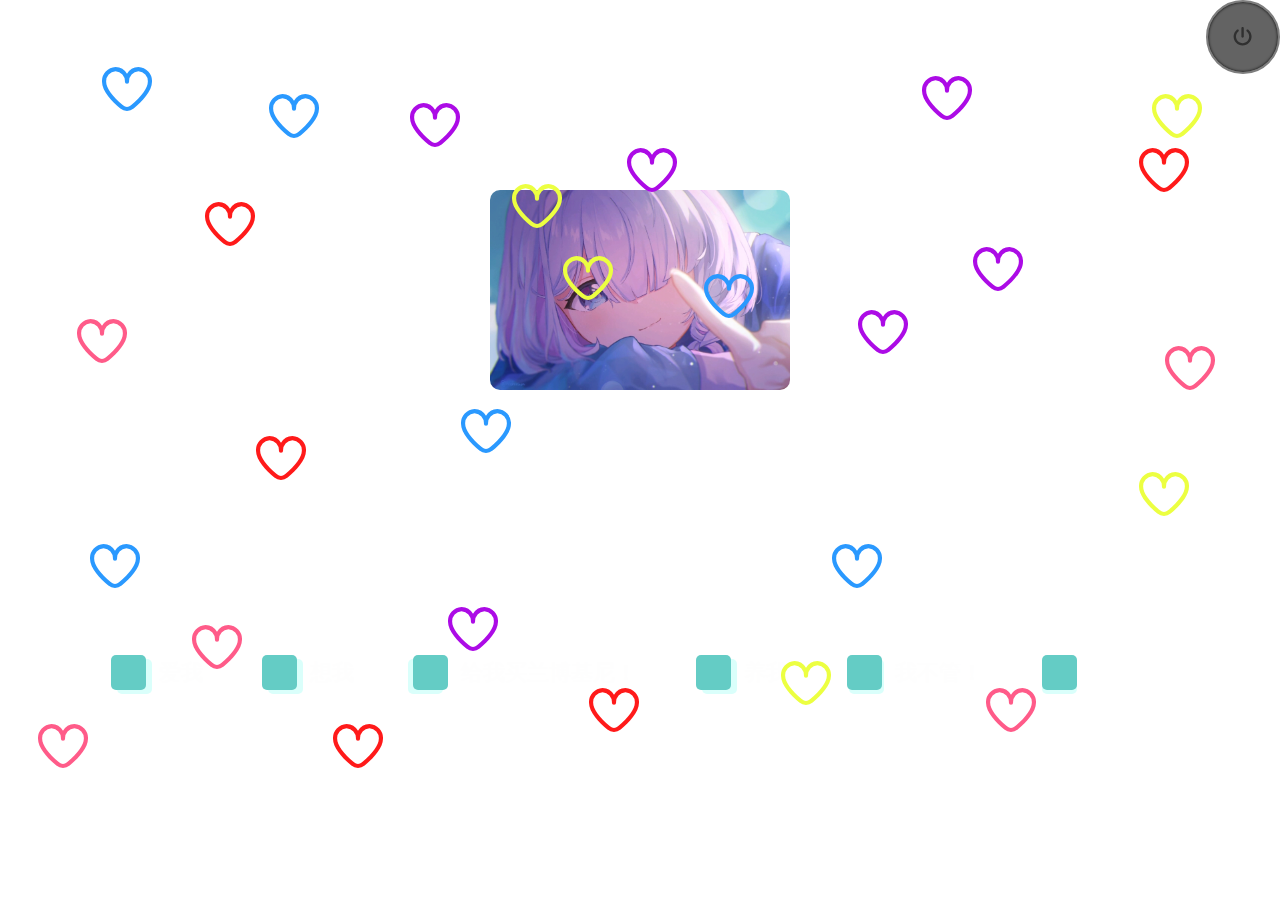
<file: 1/1.html>
<!DOCTYPE html>
<html>
    <link rel="icon" href="../logo/favicon.ico" type="image/x-icon">
	<link rel="stylesheet" type="text/css" href="1.css">
    <link rel="stylesheet" type="text/css" href="翻转卡片+开关灯.css">
    <link rel="stylesheet" type="text/css" href="爱心.css">
    <link rel="stylesheet" type="text/css" href="爱心位置.css">
    <link rel="stylesheet" type="text/css" href="列表.css">
    <script src="1.js"></script>
    <style>
        a{text-decoration: none;
        color: white;}
    </style>
    <title>星河</title>
<body class="day-mode">
    <div class="开关灯位置">
        <input id="checkbox" type="checkbox" /><!-- 开关灯 -->
        <label class="switch" for="checkbox">
          <svg onclick="changeMode()" xmlns="http://www.w3.org/2000/svg" viewBox="0 0 512 512" class="slider">
            <path d="M288 32c0-17.7-14.3-32-32-32s-32 14.3-32 32V256c0 17.7 14.3 32 32 32s32-14.3 32-32V32zM143.5 120.6c13.6-11.3 15.4-31.5 4.1-45.1s-31.5-15.4-45.1-4.1C49.7 115.4 16 181.8 16 256c0 132.5 107.5 240 240 240s240-107.5 240-240c0-74.2-33.8-140.6-86.6-184.6c-13.6-11.3-33.8-9.4-45.1 4.1s-9.4 33.8 4.1 45.1c38.9 32.3 63.5 81 63.5 135.4c0 97.2-78.8 176-176 176s-176-78.8-176-176c0-54.4 24.7-103.1 63.5-135.4z"></path>
          </svg>
        </label></div><!-- 开关灯 -->
        <div class="card 翻转卡片位置"><!-- 翻转卡片 -->
            <div class="card-inner">
              <div class="card-front">
                <!-- AAA -->
              </div>
              <div class="card-back">
                <div id="时间计算器" class="时间计算器"></div><!-- 时间 -->
                <script>
                    function updateDay() {
                        let startDay = new Date("03/05/2020");  // 设定始发日期
                        let today = new Date();  // 获取当前日期
                        let diff = Math.floor((today - startDay) / 86400000);  // 计算日期差距
                        let startNum = 0;  // 初始天数设置为0
                    
                        document.getElementById("时间计算器").innerHTML = startNum + diff;
                    }
                    updateDay(); // 首次打开页面时调用一次
                    setInterval(updateDay, 86400000);  // 每天更新一次
                    </script><!-- 时间 -->
              </div>
            </div>
        </div><!-- 翻转卡片 -->
        <div class="列表位置"><!-- 列表 -->
            <label class="checkbox-label">
              <input type="checkbox" class="checkbox" />
              <div class="svg-icon">
                <svg
                  xmlns="http://www.w3.org/2000/svg"
                  height="1em"
                  viewBox="0 0 448 512"
                >
                  <path
                    d="M438.6 105.4c12.5 12.5 12.5 32.8 0 45.3l-256 256c-12.5 12.5-32.8 12.5-45.3 0l-128-128c-12.5-12.5-12.5-32.8 0-45.3s32.8-12.5 45.3 0L160 338.7 393.4 105.4c12.5-12.5 32.8-12.5 45.3 0z"
                  ></path>
                </svg>
              </div>
              <span class="container"></span>
              爱我</label
            >
          
            <label class="checkbox-label">
              <input type="checkbox" class="checkbox" />
              <div class="svg-icon">
                <svg
                  xmlns="http://www.w3.org/2000/svg"
                  height="1em"
                  viewBox="0 0 448 512"
                >
                  <path
                    d="M438.6 105.4c12.5 12.5 12.5 32.8 0 45.3l-256 256c-12.5 12.5-32.8 12.5-45.3 0l-128-128c-12.5-12.5-12.5-32.8 0-45.3s32.8-12.5 45.3 0L160 338.7 393.4 105.4c12.5-12.5 32.8-12.5 45.3 0z"
                  ></path>
                </svg>
              </div>
              <span class="container"></span>
              想我</label
            >
          
            <label class="checkbox-label">
              <input type="checkbox" class="checkbox" />
              <div class="svg-icon">
                <svg
                  xmlns="http://www.w3.org/2000/svg"
                  height="1em"
                  viewBox="0 0 448 512"
                >
                  <path
                    d="M438.6 105.4c12.5 12.5 12.5 32.8 0 45.3l-256 256c-12.5 12.5-32.8 12.5-45.3 0l-128-128c-12.5-12.5-12.5-32.8 0-45.3s32.8-12.5 45.3 0L160 338.7 393.4 105.4c12.5-12.5 32.8-12.5 45.3 0z"
                  ></path>
                </svg>
              </div>
              <span class="container"></span>
              给我买兰博基尼！</label
            >
          
            <label class="checkbox-label">
              <input type="checkbox" class="checkbox" />
              <div class="svg-icon">
                <svg
                  xmlns="http://www.w3.org/2000/svg"
                  height="1em"
                  viewBox="0 0 448 512"
                >
                  <path
                    d="M438.6 105.4c12.5 12.5 12.5 32.8 0 45.3l-256 256c-12.5 12.5-32.8 12.5-45.3 0l-128-128c-12.5-12.5-12.5-32.8 0-45.3s32.8-12.5 45.3 0L160 338.7 393.4 105.4c12.5-12.5 32.8-12.5 45.3 0z"
                  ></path>
                </svg>
              </div>
              <span class="container"></span>
              养我</label
            >
            <label class="checkbox-label">
              <input type="checkbox" class="checkbox" />
              <div class="svg-icon">
                <svg
                  xmlns="http://www.w3.org/2000/svg"
                  height="1em"
                  viewBox="0 0 448 512"
                >
                  <path
                    d="M438.6 105.4c12.5 12.5 12.5 32.8 0 45.3l-256 256c-12.5 12.5-32.8 12.5-45.3 0l-128-128c-12.5-12.5-12.5-32.8 0-45.3s32.8-12.5 45.3 0L160 338.7 393.4 105.4c12.5-12.5 32.8-12.5 45.3 0z"
                  ></path>
                </svg>
              </div>
              <span class="container"></span>
              我不管！</label
            >
            <label class="checkbox-label">
              <input type="checkbox" class="checkbox" />
              <div class="svg-icon">
                <svg
                  xmlns="http://www.w3.org/2000/svg"
                  height="1em"
                  viewBox="0 0 448 512"
                >
                  <path
                    d="M438.6 105.4c12.5 12.5 12.5 32.8 0 45.3l-256 256c-12.5 12.5-32.8 12.5-45.3 0l-128-128c-12.5-12.5-12.5-32.8 0-45.3s32.8-12.5 45.3 0L160 338.7 393.4 105.4c12.5-12.5 32.8-12.5 45.3 0z"
                  ></path>
                </svg>
              </div>
              <span class="container"></span>
              <a href="../index.html">都做到啦！</a></label
            >
          </div><!-- 列表 -->
<!-- 爱心 -->
        <div class="heart-container-蓝色 A1" title="Like">
  <input type="checkbox" class="checkbox" id="Give-It-An-Id">
  <div class="svg-container-蓝色">
      <svg viewBox="0 0 24 24" class="svg-outliner-蓝色" xmlns="http://www.w3.org/2000/svg">
          <path d="M17.5,1.917a6.4,6.4,0,0,0-5.5,3.3,6.4,6.4,0,0,0-5.5-3.3A6.8,6.8,0,0,0,0,8.967c0,4.547,4.786,9.513,8.8,12.88a4.974,4.974,0,0,0,6.4,0C19.214,18.48,24,13.514,24,8.967A6.8,6.8,0,0,0,17.5,1.917Zm-3.585,18.4a2.973,2.973,0,0,1-3.83,0C4.947,16.006,2,11.87,2,8.967a4.8,4.8,0,0,1,4.5-5.05A4.8,4.8,0,0,1,11,8.967a1,1,0,0,0,2,0,4.8,4.8,0,0,1,4.5-5.05A4.8,4.8,0,0,1,22,8.967C22,11.87,19.053,16.006,13.915,20.313Z">
          </path>
      </svg>
      <svg viewBox="0 0 24 24" class="svg-filled-蓝色" xmlns="http://www.w3.org/2000/svg">
          <path d="M17.5,1.917a6.4,6.4,0,0,0-5.5,3.3,6.4,6.4,0,0,0-5.5-3.3A6.8,6.8,0,0,0,0,8.967c0,4.547,4.786,9.513,8.8,12.88a4.974,4.974,0,0,0,6.4,0C19.214,18.48,24,13.514,24,8.967A6.8,6.8,0,0,0,17.5,1.917Z">
          </path>
      </svg>
      <svg class="svg-celebrate-蓝色" width="100" height="100" xmlns="http://www.w3.org/2000/svg">
          <polygon points="10,10 20,20"></polygon>
          <polygon points="10,50 20,50"></polygon>
          <polygon points="20,80 30,70"></polygon>
          <polygon points="90,10 80,20"></polygon>
          <polygon points="90,50 80,50"></polygon>
          <polygon points="80,80 70,70"></polygon>
      </svg>
  </div>
        </div>
        <div class="heart-container-粉色 B1" title="Like">
            <input type="checkbox" class="checkbox" id="Give-It-An-Id">
            <div class="svg-container-粉色">
                <svg viewBox="0 0 24 24" class="svg-outliner-粉色" xmlns="http://www.w3.org/2000/svg">
                    <path d="M17.5,1.917a6.4,6.4,0,0,0-5.5,3.3,6.4,6.4,0,0,0-5.5-3.3A6.8,6.8,0,0,0,0,8.967c0,4.547,4.786,9.513,8.8,12.88a4.974,4.974,0,0,0,6.4,0C19.214,18.48,24,13.514,24,8.967A6.8,6.8,0,0,0,17.5,1.917Zm-3.585,18.4a2.973,2.973,0,0,1-3.83,0C4.947,16.006,2,11.87,2,8.967a4.8,4.8,0,0,1,4.5-5.05A4.8,4.8,0,0,1,11,8.967a1,1,0,0,0,2,0,4.8,4.8,0,0,1,4.5-5.05A4.8,4.8,0,0,1,22,8.967C22,11.87,19.053,16.006,13.915,20.313Z">
                    </path>
                </svg>
                <svg viewBox="0 0 24 24" class="svg-filled-粉色" xmlns="http://www.w3.org/2000/svg">
                    <path d="M17.5,1.917a6.4,6.4,0,0,0-5.5,3.3,6.4,6.4,0,0,0-5.5-3.3A6.8,6.8,0,0,0,0,8.967c0,4.547,4.786,9.513,8.8,12.88a4.974,4.974,0,0,0,6.4,0C19.214,18.48,24,13.514,24,8.967A6.8,6.8,0,0,0,17.5,1.917Z">
                    </path>
                </svg>
                <svg class="svg-celebrate-粉色" width="100" height="100" xmlns="http://www.w3.org/2000/svg">
                    <polygon points="10,10 20,20"></polygon>
                    <polygon points="10,50 20,50"></polygon>
                    <polygon points="20,80 30,70"></polygon>
                    <polygon points="90,10 80,20"></polygon>
                    <polygon points="90,50 80,50"></polygon>
                    <polygon points="80,80 70,70"></polygon>
                </svg>
            </div>
        </div>
        <div class="heart-container-红色 C1" title="Like">
            <input type="checkbox" class="checkbox" id="Give-It-An-Id">
            <div class="svg-container-红色">
                <svg viewBox="0 0 24 24" class="svg-outliner-红色" xmlns="http://www.w3.org/2000/svg">
                    <path d="M17.5,1.917a6.4,6.4,0,0,0-5.5,3.3,6.4,6.4,0,0,0-5.5-3.3A6.8,6.8,0,0,0,0,8.967c0,4.547,4.786,9.513,8.8,12.88a4.974,4.974,0,0,0,6.4,0C19.214,18.48,24,13.514,24,8.967A6.8,6.8,0,0,0,17.5,1.917Zm-3.585,18.4a2.973,2.973,0,0,1-3.83,0C4.947,16.006,2,11.87,2,8.967a4.8,4.8,0,0,1,4.5-5.05A4.8,4.8,0,0,1,11,8.967a1,1,0,0,0,2,0,4.8,4.8,0,0,1,4.5-5.05A4.8,4.8,0,0,1,22,8.967C22,11.87,19.053,16.006,13.915,20.313Z">
                    </path>
                </svg>
                <svg viewBox="0 0 24 24" class="svg-filled-红色" xmlns="http://www.w3.org/2000/svg">
                    <path d="M17.5,1.917a6.4,6.4,0,0,0-5.5,3.3,6.4,6.4,0,0,0-5.5-3.3A6.8,6.8,0,0,0,0,8.967c0,4.547,4.786,9.513,8.8,12.88a4.974,4.974,0,0,0,6.4,0C19.214,18.48,24,13.514,24,8.967A6.8,6.8,0,0,0,17.5,1.917Z">
                    </path>
                </svg>
                <svg class="svg-celebrate-红色" width="100" height="100" xmlns="http://www.w3.org/2000/svg">
                    <polygon points="10,10 20,20"></polygon>
                    <polygon points="10,50 20,50"></polygon>
                    <polygon points="20,80 30,70"></polygon>
                    <polygon points="90,10 80,20"></polygon>
                    <polygon points="90,50 80,50"></polygon>
                    <polygon points="80,80 70,70"></polygon>
                </svg>
            </div>
        </div>
        <div class="heart-container-黄色 D1" title="Like">
            <input type="checkbox" class="checkbox" id="Give-It-An-Id">
            <div class="svg-container-黄色">
                <svg viewBox="0 0 24 24" class="svg-outliner-黄色" xmlns="http://www.w3.org/2000/svg">
                    <path d="M17.5,1.917a6.4,6.4,0,0,0-5.5,3.3,6.4,6.4,0,0,0-5.5-3.3A6.8,6.8,0,0,0,0,8.967c0,4.547,4.786,9.513,8.8,12.88a4.974,4.974,0,0,0,6.4,0C19.214,18.48,24,13.514,24,8.967A6.8,6.8,0,0,0,17.5,1.917Zm-3.585,18.4a2.973,2.973,0,0,1-3.83,0C4.947,16.006,2,11.87,2,8.967a4.8,4.8,0,0,1,4.5-5.05A4.8,4.8,0,0,1,11,8.967a1,1,0,0,0,2,0,4.8,4.8,0,0,1,4.5-5.05A4.8,4.8,0,0,1,22,8.967C22,11.87,19.053,16.006,13.915,20.313Z">
                    </path>
                </svg>
                <svg viewBox="0 0 24 24" class="svg-filled-黄色" xmlns="http://www.w3.org/2000/svg">
                    <path d="M17.5,1.917a6.4,6.4,0,0,0-5.5,3.3,6.4,6.4,0,0,0-5.5-3.3A6.8,6.8,0,0,0,0,8.967c0,4.547,4.786,9.513,8.8,12.88a4.974,4.974,0,0,0,6.4,0C19.214,18.48,24,13.514,24,8.967A6.8,6.8,0,0,0,17.5,1.917Z">
                    </path>
                </svg>
                <svg class="svg-celebrate-黄色" width="100" height="100" xmlns="http://www.w3.org/2000/svg">
                    <polygon points="10,10 20,20"></polygon>
                    <polygon points="10,50 20,50"></polygon>
                    <polygon points="20,80 30,70"></polygon>
                    <polygon points="90,10 80,20"></polygon>
                    <polygon points="90,50 80,50"></polygon>
                    <polygon points="80,80 70,70"></polygon>
                </svg>
            </div>
        </div>
        <div class="heart-container-紫色 E1" title="Like">
            <input type="checkbox" class="checkbox" id="Give-It-An-Id">
            <div class="svg-container-紫色">
                <svg viewBox="0 0 24 24" class="svg-outliner-紫色" xmlns="http://www.w3.org/2000/svg">
                    <path d="M17.5,1.917a6.4,6.4,0,0,0-5.5,3.3,6.4,6.4,0,0,0-5.5-3.3A6.8,6.8,0,0,0,0,8.967c0,4.547,4.786,9.513,8.8,12.88a4.974,4.974,0,0,0,6.4,0C19.214,18.48,24,13.514,24,8.967A6.8,6.8,0,0,0,17.5,1.917Zm-3.585,18.4a2.973,2.973,0,0,1-3.83,0C4.947,16.006,2,11.87,2,8.967a4.8,4.8,0,0,1,4.5-5.05A4.8,4.8,0,0,1,11,8.967a1,1,0,0,0,2,0,4.8,4.8,0,0,1,4.5-5.05A4.8,4.8,0,0,1,22,8.967C22,11.87,19.053,16.006,13.915,20.313Z">
                    </path>
                </svg>
                <svg viewBox="0 0 24 24" class="svg-filled-紫色" xmlns="http://www.w3.org/2000/svg">
                    <path d="M17.5,1.917a6.4,6.4,0,0,0-5.5,3.3,6.4,6.4,0,0,0-5.5-3.3A6.8,6.8,0,0,0,0,8.967c0,4.547,4.786,9.513,8.8,12.88a4.974,4.974,0,0,0,6.4,0C19.214,18.48,24,13.514,24,8.967A6.8,6.8,0,0,0,17.5,1.917Z">
                    </path>
                </svg>
                <svg class="svg-celebrate-紫色" width="100" height="100" xmlns="http://www.w3.org/2000/svg">
                    <polygon points="10,10 20,20"></polygon>
                    <polygon points="10,50 20,50"></polygon>
                    <polygon points="20,80 30,70"></polygon>
                    <polygon points="90,10 80,20"></polygon>
                    <polygon points="90,50 80,50"></polygon>
                    <polygon points="80,80 70,70"></polygon>
                </svg>
            </div>
        </div>
        <div class="heart-container-蓝色 A2" title="Like">
  <input type="checkbox" class="checkbox" id="Give-It-An-Id">
  <div class="svg-container-蓝色">
      <svg viewBox="0 0 24 24" class="svg-outliner-蓝色" xmlns="http://www.w3.org/2000/svg">
          <path d="M17.5,1.917a6.4,6.4,0,0,0-5.5,3.3,6.4,6.4,0,0,0-5.5-3.3A6.8,6.8,0,0,0,0,8.967c0,4.547,4.786,9.513,8.8,12.88a4.974,4.974,0,0,0,6.4,0C19.214,18.48,24,13.514,24,8.967A6.8,6.8,0,0,0,17.5,1.917Zm-3.585,18.4a2.973,2.973,0,0,1-3.83,0C4.947,16.006,2,11.87,2,8.967a4.8,4.8,0,0,1,4.5-5.05A4.8,4.8,0,0,1,11,8.967a1,1,0,0,0,2,0,4.8,4.8,0,0,1,4.5-5.05A4.8,4.8,0,0,1,22,8.967C22,11.87,19.053,16.006,13.915,20.313Z">
          </path>
      </svg>
      <svg viewBox="0 0 24 24" class="svg-filled-蓝色" xmlns="http://www.w3.org/2000/svg">
          <path d="M17.5,1.917a6.4,6.4,0,0,0-5.5,3.3,6.4,6.4,0,0,0-5.5-3.3A6.8,6.8,0,0,0,0,8.967c0,4.547,4.786,9.513,8.8,12.88a4.974,4.974,0,0,0,6.4,0C19.214,18.48,24,13.514,24,8.967A6.8,6.8,0,0,0,17.5,1.917Z">
          </path>
      </svg>
      <svg class="svg-celebrate-蓝色" width="100" height="100" xmlns="http://www.w3.org/2000/svg">
          <polygon points="10,10 20,20"></polygon>
          <polygon points="10,50 20,50"></polygon>
          <polygon points="20,80 30,70"></polygon>
          <polygon points="90,10 80,20"></polygon>
          <polygon points="90,50 80,50"></polygon>
          <polygon points="80,80 70,70"></polygon>
      </svg>
  </div>
        </div>
        <div class="heart-container-粉色 B2" title="Like">
            <input type="checkbox" class="checkbox" id="Give-It-An-Id">
            <div class="svg-container-粉色">
                <svg viewBox="0 0 24 24" class="svg-outliner-粉色" xmlns="http://www.w3.org/2000/svg">
                    <path d="M17.5,1.917a6.4,6.4,0,0,0-5.5,3.3,6.4,6.4,0,0,0-5.5-3.3A6.8,6.8,0,0,0,0,8.967c0,4.547,4.786,9.513,8.8,12.88a4.974,4.974,0,0,0,6.4,0C19.214,18.48,24,13.514,24,8.967A6.8,6.8,0,0,0,17.5,1.917Zm-3.585,18.4a2.973,2.973,0,0,1-3.83,0C4.947,16.006,2,11.87,2,8.967a4.8,4.8,0,0,1,4.5-5.05A4.8,4.8,0,0,1,11,8.967a1,1,0,0,0,2,0,4.8,4.8,0,0,1,4.5-5.05A4.8,4.8,0,0,1,22,8.967C22,11.87,19.053,16.006,13.915,20.313Z">
                    </path>
                </svg>
                <svg viewBox="0 0 24 24" class="svg-filled-粉色" xmlns="http://www.w3.org/2000/svg">
                    <path d="M17.5,1.917a6.4,6.4,0,0,0-5.5,3.3,6.4,6.4,0,0,0-5.5-3.3A6.8,6.8,0,0,0,0,8.967c0,4.547,4.786,9.513,8.8,12.88a4.974,4.974,0,0,0,6.4,0C19.214,18.48,24,13.514,24,8.967A6.8,6.8,0,0,0,17.5,1.917Z">
                    </path>
                </svg>
                <svg class="svg-celebrate-粉色" width="100" height="100" xmlns="http://www.w3.org/2000/svg">
                    <polygon points="10,10 20,20"></polygon>
                    <polygon points="10,50 20,50"></polygon>
                    <polygon points="20,80 30,70"></polygon>
                    <polygon points="90,10 80,20"></polygon>
                    <polygon points="90,50 80,50"></polygon>
                    <polygon points="80,80 70,70"></polygon>
                </svg>
            </div>
        </div>
        <div class="heart-container-红色 C2" title="Like">
            <input type="checkbox" class="checkbox" id="Give-It-An-Id">
            <div class="svg-container-红色">
                <svg viewBox="0 0 24 24" class="svg-outliner-红色" xmlns="http://www.w3.org/2000/svg">
                    <path d="M17.5,1.917a6.4,6.4,0,0,0-5.5,3.3,6.4,6.4,0,0,0-5.5-3.3A6.8,6.8,0,0,0,0,8.967c0,4.547,4.786,9.513,8.8,12.88a4.974,4.974,0,0,0,6.4,0C19.214,18.48,24,13.514,24,8.967A6.8,6.8,0,0,0,17.5,1.917Zm-3.585,18.4a2.973,2.973,0,0,1-3.83,0C4.947,16.006,2,11.87,2,8.967a4.8,4.8,0,0,1,4.5-5.05A4.8,4.8,0,0,1,11,8.967a1,1,0,0,0,2,0,4.8,4.8,0,0,1,4.5-5.05A4.8,4.8,0,0,1,22,8.967C22,11.87,19.053,16.006,13.915,20.313Z">
                    </path>
                </svg>
                <svg viewBox="0 0 24 24" class="svg-filled-红色" xmlns="http://www.w3.org/2000/svg">
                    <path d="M17.5,1.917a6.4,6.4,0,0,0-5.5,3.3,6.4,6.4,0,0,0-5.5-3.3A6.8,6.8,0,0,0,0,8.967c0,4.547,4.786,9.513,8.8,12.88a4.974,4.974,0,0,0,6.4,0C19.214,18.48,24,13.514,24,8.967A6.8,6.8,0,0,0,17.5,1.917Z">
                    </path>
                </svg>
                <svg class="svg-celebrate-红色" width="100" height="100" xmlns="http://www.w3.org/2000/svg">
                    <polygon points="10,10 20,20"></polygon>
                    <polygon points="10,50 20,50"></polygon>
                    <polygon points="20,80 30,70"></polygon>
                    <polygon points="90,10 80,20"></polygon>
                    <polygon points="90,50 80,50"></polygon>
                    <polygon points="80,80 70,70"></polygon>
                </svg>
            </div>
        </div>
        <div class="heart-container-黄色 D2" title="Like">
            <input type="checkbox" class="checkbox" id="Give-It-An-Id">
            <div class="svg-container-黄色">
                <svg viewBox="0 0 24 24" class="svg-outliner-黄色" xmlns="http://www.w3.org/2000/svg">
                    <path d="M17.5,1.917a6.4,6.4,0,0,0-5.5,3.3,6.4,6.4,0,0,0-5.5-3.3A6.8,6.8,0,0,0,0,8.967c0,4.547,4.786,9.513,8.8,12.88a4.974,4.974,0,0,0,6.4,0C19.214,18.48,24,13.514,24,8.967A6.8,6.8,0,0,0,17.5,1.917Zm-3.585,18.4a2.973,2.973,0,0,1-3.83,0C4.947,16.006,2,11.87,2,8.967a4.8,4.8,0,0,1,4.5-5.05A4.8,4.8,0,0,1,11,8.967a1,1,0,0,0,2,0,4.8,4.8,0,0,1,4.5-5.05A4.8,4.8,0,0,1,22,8.967C22,11.87,19.053,16.006,13.915,20.313Z">
                    </path>
                </svg>
                <svg viewBox="0 0 24 24" class="svg-filled-黄色" xmlns="http://www.w3.org/2000/svg">
                    <path d="M17.5,1.917a6.4,6.4,0,0,0-5.5,3.3,6.4,6.4,0,0,0-5.5-3.3A6.8,6.8,0,0,0,0,8.967c0,4.547,4.786,9.513,8.8,12.88a4.974,4.974,0,0,0,6.4,0C19.214,18.48,24,13.514,24,8.967A6.8,6.8,0,0,0,17.5,1.917Z">
                    </path>
                </svg>
                <svg class="svg-celebrate-黄色" width="100" height="100" xmlns="http://www.w3.org/2000/svg">
                    <polygon points="10,10 20,20"></polygon>
                    <polygon points="10,50 20,50"></polygon>
                    <polygon points="20,80 30,70"></polygon>
                    <polygon points="90,10 80,20"></polygon>
                    <polygon points="90,50 80,50"></polygon>
                    <polygon points="80,80 70,70"></polygon>
                </svg>
            </div>
        </div>
        <div class="heart-container-紫色 E2" title="Like">
            <input type="checkbox" class="checkbox" id="Give-It-An-Id">
            <div class="svg-container-紫色">
                <svg viewBox="0 0 24 24" class="svg-outliner-紫色" xmlns="http://www.w3.org/2000/svg">
                    <path d="M17.5,1.917a6.4,6.4,0,0,0-5.5,3.3,6.4,6.4,0,0,0-5.5-3.3A6.8,6.8,0,0,0,0,8.967c0,4.547,4.786,9.513,8.8,12.88a4.974,4.974,0,0,0,6.4,0C19.214,18.48,24,13.514,24,8.967A6.8,6.8,0,0,0,17.5,1.917Zm-3.585,18.4a2.973,2.973,0,0,1-3.83,0C4.947,16.006,2,11.87,2,8.967a4.8,4.8,0,0,1,4.5-5.05A4.8,4.8,0,0,1,11,8.967a1,1,0,0,0,2,0,4.8,4.8,0,0,1,4.5-5.05A4.8,4.8,0,0,1,22,8.967C22,11.87,19.053,16.006,13.915,20.313Z">
                    </path>
                </svg>
                <svg viewBox="0 0 24 24" class="svg-filled-紫色" xmlns="http://www.w3.org/2000/svg">
                    <path d="M17.5,1.917a6.4,6.4,0,0,0-5.5,3.3,6.4,6.4,0,0,0-5.5-3.3A6.8,6.8,0,0,0,0,8.967c0,4.547,4.786,9.513,8.8,12.88a4.974,4.974,0,0,0,6.4,0C19.214,18.48,24,13.514,24,8.967A6.8,6.8,0,0,0,17.5,1.917Z">
                    </path>
                </svg>
                <svg class="svg-celebrate-紫色" width="100" height="100" xmlns="http://www.w3.org/2000/svg">
                    <polygon points="10,10 20,20"></polygon>
                    <polygon points="10,50 20,50"></polygon>
                    <polygon points="20,80 30,70"></polygon>
                    <polygon points="90,10 80,20"></polygon>
                    <polygon points="90,50 80,50"></polygon>
                    <polygon points="80,80 70,70"></polygon>
                </svg>
            </div>
        </div>
        <div class="heart-container-蓝色 A3" title="Like">
  <input type="checkbox" class="checkbox" id="Give-It-An-Id">
  <div class="svg-container-蓝色">
      <svg viewBox="0 0 24 24" class="svg-outliner-蓝色" xmlns="http://www.w3.org/2000/svg">
          <path d="M17.5,1.917a6.4,6.4,0,0,0-5.5,3.3,6.4,6.4,0,0,0-5.5-3.3A6.8,6.8,0,0,0,0,8.967c0,4.547,4.786,9.513,8.8,12.88a4.974,4.974,0,0,0,6.4,0C19.214,18.48,24,13.514,24,8.967A6.8,6.8,0,0,0,17.5,1.917Zm-3.585,18.4a2.973,2.973,0,0,1-3.83,0C4.947,16.006,2,11.87,2,8.967a4.8,4.8,0,0,1,4.5-5.05A4.8,4.8,0,0,1,11,8.967a1,1,0,0,0,2,0,4.8,4.8,0,0,1,4.5-5.05A4.8,4.8,0,0,1,22,8.967C22,11.87,19.053,16.006,13.915,20.313Z">
          </path>
      </svg>
      <svg viewBox="0 0 24 24" class="svg-filled-蓝色" xmlns="http://www.w3.org/2000/svg">
          <path d="M17.5,1.917a6.4,6.4,0,0,0-5.5,3.3,6.4,6.4,0,0,0-5.5-3.3A6.8,6.8,0,0,0,0,8.967c0,4.547,4.786,9.513,8.8,12.88a4.974,4.974,0,0,0,6.4,0C19.214,18.48,24,13.514,24,8.967A6.8,6.8,0,0,0,17.5,1.917Z">
          </path>
      </svg>
      <svg class="svg-celebrate-蓝色" width="100" height="100" xmlns="http://www.w3.org/2000/svg">
          <polygon points="10,10 20,20"></polygon>
          <polygon points="10,50 20,50"></polygon>
          <polygon points="20,80 30,70"></polygon>
          <polygon points="90,10 80,20"></polygon>
          <polygon points="90,50 80,50"></polygon>
          <polygon points="80,80 70,70"></polygon>
      </svg>
  </div>
        </div>
        <div class="heart-container-粉色 B3" title="Like">
            <input type="checkbox" class="checkbox" id="Give-It-An-Id">
            <div class="svg-container-粉色">
                <svg viewBox="0 0 24 24" class="svg-outliner-粉色" xmlns="http://www.w3.org/2000/svg">
                    <path d="M17.5,1.917a6.4,6.4,0,0,0-5.5,3.3,6.4,6.4,0,0,0-5.5-3.3A6.8,6.8,0,0,0,0,8.967c0,4.547,4.786,9.513,8.8,12.88a4.974,4.974,0,0,0,6.4,0C19.214,18.48,24,13.514,24,8.967A6.8,6.8,0,0,0,17.5,1.917Zm-3.585,18.4a2.973,2.973,0,0,1-3.83,0C4.947,16.006,2,11.87,2,8.967a4.8,4.8,0,0,1,4.5-5.05A4.8,4.8,0,0,1,11,8.967a1,1,0,0,0,2,0,4.8,4.8,0,0,1,4.5-5.05A4.8,4.8,0,0,1,22,8.967C22,11.87,19.053,16.006,13.915,20.313Z">
                    </path>
                </svg>
                <svg viewBox="0 0 24 24" class="svg-filled-粉色" xmlns="http://www.w3.org/2000/svg">
                    <path d="M17.5,1.917a6.4,6.4,0,0,0-5.5,3.3,6.4,6.4,0,0,0-5.5-3.3A6.8,6.8,0,0,0,0,8.967c0,4.547,4.786,9.513,8.8,12.88a4.974,4.974,0,0,0,6.4,0C19.214,18.48,24,13.514,24,8.967A6.8,6.8,0,0,0,17.5,1.917Z">
                    </path>
                </svg>
                <svg class="svg-celebrate-粉色" width="100" height="100" xmlns="http://www.w3.org/2000/svg">
                    <polygon points="10,10 20,20"></polygon>
                    <polygon points="10,50 20,50"></polygon>
                    <polygon points="20,80 30,70"></polygon>
                    <polygon points="90,10 80,20"></polygon>
                    <polygon points="90,50 80,50"></polygon>
                    <polygon points="80,80 70,70"></polygon>
                </svg>
            </div>
        </div>
        <div class="heart-container-红色 C3" title="Like">
            <input type="checkbox" class="checkbox" id="Give-It-An-Id">
            <div class="svg-container-红色">
                <svg viewBox="0 0 24 24" class="svg-outliner-红色" xmlns="http://www.w3.org/2000/svg">
                    <path d="M17.5,1.917a6.4,6.4,0,0,0-5.5,3.3,6.4,6.4,0,0,0-5.5-3.3A6.8,6.8,0,0,0,0,8.967c0,4.547,4.786,9.513,8.8,12.88a4.974,4.974,0,0,0,6.4,0C19.214,18.48,24,13.514,24,8.967A6.8,6.8,0,0,0,17.5,1.917Zm-3.585,18.4a2.973,2.973,0,0,1-3.83,0C4.947,16.006,2,11.87,2,8.967a4.8,4.8,0,0,1,4.5-5.05A4.8,4.8,0,0,1,11,8.967a1,1,0,0,0,2,0,4.8,4.8,0,0,1,4.5-5.05A4.8,4.8,0,0,1,22,8.967C22,11.87,19.053,16.006,13.915,20.313Z">
                    </path>
                </svg>
                <svg viewBox="0 0 24 24" class="svg-filled-红色" xmlns="http://www.w3.org/2000/svg">
                    <path d="M17.5,1.917a6.4,6.4,0,0,0-5.5,3.3,6.4,6.4,0,0,0-5.5-3.3A6.8,6.8,0,0,0,0,8.967c0,4.547,4.786,9.513,8.8,12.88a4.974,4.974,0,0,0,6.4,0C19.214,18.48,24,13.514,24,8.967A6.8,6.8,0,0,0,17.5,1.917Z">
                    </path>
                </svg>
                <svg class="svg-celebrate-红色" width="100" height="100" xmlns="http://www.w3.org/2000/svg">
                    <polygon points="10,10 20,20"></polygon>
                    <polygon points="10,50 20,50"></polygon>
                    <polygon points="20,80 30,70"></polygon>
                    <polygon points="90,10 80,20"></polygon>
                    <polygon points="90,50 80,50"></polygon>
                    <polygon points="80,80 70,70"></polygon>
                </svg>
            </div>
        </div>
        <div class="heart-container-黄色 D3" title="Like">
            <input type="checkbox" class="checkbox" id="Give-It-An-Id">
            <div class="svg-container-黄色">
                <svg viewBox="0 0 24 24" class="svg-outliner-黄色" xmlns="http://www.w3.org/2000/svg">
                    <path d="M17.5,1.917a6.4,6.4,0,0,0-5.5,3.3,6.4,6.4,0,0,0-5.5-3.3A6.8,6.8,0,0,0,0,8.967c0,4.547,4.786,9.513,8.8,12.88a4.974,4.974,0,0,0,6.4,0C19.214,18.48,24,13.514,24,8.967A6.8,6.8,0,0,0,17.5,1.917Zm-3.585,18.4a2.973,2.973,0,0,1-3.83,0C4.947,16.006,2,11.87,2,8.967a4.8,4.8,0,0,1,4.5-5.05A4.8,4.8,0,0,1,11,8.967a1,1,0,0,0,2,0,4.8,4.8,0,0,1,4.5-5.05A4.8,4.8,0,0,1,22,8.967C22,11.87,19.053,16.006,13.915,20.313Z">
                    </path>
                </svg>
                <svg viewBox="0 0 24 24" class="svg-filled-黄色" xmlns="http://www.w3.org/2000/svg">
                    <path d="M17.5,1.917a6.4,6.4,0,0,0-5.5,3.3,6.4,6.4,0,0,0-5.5-3.3A6.8,6.8,0,0,0,0,8.967c0,4.547,4.786,9.513,8.8,12.88a4.974,4.974,0,0,0,6.4,0C19.214,18.48,24,13.514,24,8.967A6.8,6.8,0,0,0,17.5,1.917Z">
                    </path>
                </svg>
                <svg class="svg-celebrate-黄色" width="100" height="100" xmlns="http://www.w3.org/2000/svg">
                    <polygon points="10,10 20,20"></polygon>
                    <polygon points="10,50 20,50"></polygon>
                    <polygon points="20,80 30,70"></polygon>
                    <polygon points="90,10 80,20"></polygon>
                    <polygon points="90,50 80,50"></polygon>
                    <polygon points="80,80 70,70"></polygon>
                </svg>
            </div>
        </div>
        <div class="heart-container-紫色 E3" title="Like">
            <input type="checkbox" class="checkbox" id="Give-It-An-Id">
            <div class="svg-container-紫色">
                <svg viewBox="0 0 24 24" class="svg-outliner-紫色" xmlns="http://www.w3.org/2000/svg">
                    <path d="M17.5,1.917a6.4,6.4,0,0,0-5.5,3.3,6.4,6.4,0,0,0-5.5-3.3A6.8,6.8,0,0,0,0,8.967c0,4.547,4.786,9.513,8.8,12.88a4.974,4.974,0,0,0,6.4,0C19.214,18.48,24,13.514,24,8.967A6.8,6.8,0,0,0,17.5,1.917Zm-3.585,18.4a2.973,2.973,0,0,1-3.83,0C4.947,16.006,2,11.87,2,8.967a4.8,4.8,0,0,1,4.5-5.05A4.8,4.8,0,0,1,11,8.967a1,1,0,0,0,2,0,4.8,4.8,0,0,1,4.5-5.05A4.8,4.8,0,0,1,22,8.967C22,11.87,19.053,16.006,13.915,20.313Z">
                    </path>
                </svg>
                <svg viewBox="0 0 24 24" class="svg-filled-紫色" xmlns="http://www.w3.org/2000/svg">
                    <path d="M17.5,1.917a6.4,6.4,0,0,0-5.5,3.3,6.4,6.4,0,0,0-5.5-3.3A6.8,6.8,0,0,0,0,8.967c0,4.547,4.786,9.513,8.8,12.88a4.974,4.974,0,0,0,6.4,0C19.214,18.48,24,13.514,24,8.967A6.8,6.8,0,0,0,17.5,1.917Z">
                    </path>
                </svg>
                <svg class="svg-celebrate-紫色" width="100" height="100" xmlns="http://www.w3.org/2000/svg">
                    <polygon points="10,10 20,20"></polygon>
                    <polygon points="10,50 20,50"></polygon>
                    <polygon points="20,80 30,70"></polygon>
                    <polygon points="90,10 80,20"></polygon>
                    <polygon points="90,50 80,50"></polygon>
                    <polygon points="80,80 70,70"></polygon>
                </svg>
            </div>
        </div>
        <div class="heart-container-蓝色 A4" title="Like">
  <input type="checkbox" class="checkbox" id="Give-It-An-Id">
  <div class="svg-container-蓝色">
      <svg viewBox="0 0 24 24" class="svg-outliner-蓝色" xmlns="http://www.w3.org/2000/svg">
          <path d="M17.5,1.917a6.4,6.4,0,0,0-5.5,3.3,6.4,6.4,0,0,0-5.5-3.3A6.8,6.8,0,0,0,0,8.967c0,4.547,4.786,9.513,8.8,12.88a4.974,4.974,0,0,0,6.4,0C19.214,18.48,24,13.514,24,8.967A6.8,6.8,0,0,0,17.5,1.917Zm-3.585,18.4a2.973,2.973,0,0,1-3.83,0C4.947,16.006,2,11.87,2,8.967a4.8,4.8,0,0,1,4.5-5.05A4.8,4.8,0,0,1,11,8.967a1,1,0,0,0,2,0,4.8,4.8,0,0,1,4.5-5.05A4.8,4.8,0,0,1,22,8.967C22,11.87,19.053,16.006,13.915,20.313Z">
          </path>
      </svg>
      <svg viewBox="0 0 24 24" class="svg-filled-蓝色" xmlns="http://www.w3.org/2000/svg">
          <path d="M17.5,1.917a6.4,6.4,0,0,0-5.5,3.3,6.4,6.4,0,0,0-5.5-3.3A6.8,6.8,0,0,0,0,8.967c0,4.547,4.786,9.513,8.8,12.88a4.974,4.974,0,0,0,6.4,0C19.214,18.48,24,13.514,24,8.967A6.8,6.8,0,0,0,17.5,1.917Z">
          </path>
      </svg>
      <svg class="svg-celebrate-蓝色" width="100" height="100" xmlns="http://www.w3.org/2000/svg">
          <polygon points="10,10 20,20"></polygon>
          <polygon points="10,50 20,50"></polygon>
          <polygon points="20,80 30,70"></polygon>
          <polygon points="90,10 80,20"></polygon>
          <polygon points="90,50 80,50"></polygon>
          <polygon points="80,80 70,70"></polygon>
      </svg>
  </div>
        </div>
        <div class="heart-container-粉色 A5" title="Like">
            <input type="checkbox" class="checkbox" id="Give-It-An-Id">
            <div class="svg-container-粉色">
                <svg viewBox="0 0 24 24" class="svg-outliner-粉色" xmlns="http://www.w3.org/2000/svg">
                    <path d="M17.5,1.917a6.4,6.4,0,0,0-5.5,3.3,6.4,6.4,0,0,0-5.5-3.3A6.8,6.8,0,0,0,0,8.967c0,4.547,4.786,9.513,8.8,12.88a4.974,4.974,0,0,0,6.4,0C19.214,18.48,24,13.514,24,8.967A6.8,6.8,0,0,0,17.5,1.917Zm-3.585,18.4a2.973,2.973,0,0,1-3.83,0C4.947,16.006,2,11.87,2,8.967a4.8,4.8,0,0,1,4.5-5.05A4.8,4.8,0,0,1,11,8.967a1,1,0,0,0,2,0,4.8,4.8,0,0,1,4.5-5.05A4.8,4.8,0,0,1,22,8.967C22,11.87,19.053,16.006,13.915,20.313Z">
                    </path>
                </svg>
                <svg viewBox="0 0 24 24" class="svg-filled-粉色" xmlns="http://www.w3.org/2000/svg">
                    <path d="M17.5,1.917a6.4,6.4,0,0,0-5.5,3.3,6.4,6.4,0,0,0-5.5-3.3A6.8,6.8,0,0,0,0,8.967c0,4.547,4.786,9.513,8.8,12.88a4.974,4.974,0,0,0,6.4,0C19.214,18.48,24,13.514,24,8.967A6.8,6.8,0,0,0,17.5,1.917Z">
                    </path>
                </svg>
                <svg class="svg-celebrate-粉色" width="100" height="100" xmlns="http://www.w3.org/2000/svg">
                    <polygon points="10,10 20,20"></polygon>
                    <polygon points="10,50 20,50"></polygon>
                    <polygon points="20,80 30,70"></polygon>
                    <polygon points="90,10 80,20"></polygon>
                    <polygon points="90,50 80,50"></polygon>
                    <polygon points="80,80 70,70"></polygon>
                </svg>
            </div>
        </div>
        <div class="heart-container-红色 A6" title="Like">
            <input type="checkbox" class="checkbox" id="Give-It-An-Id">
            <div class="svg-container-红色">
                <svg viewBox="0 0 24 24" class="svg-outliner-红色" xmlns="http://www.w3.org/2000/svg">
                    <path d="M17.5,1.917a6.4,6.4,0,0,0-5.5,3.3,6.4,6.4,0,0,0-5.5-3.3A6.8,6.8,0,0,0,0,8.967c0,4.547,4.786,9.513,8.8,12.88a4.974,4.974,0,0,0,6.4,0C19.214,18.48,24,13.514,24,8.967A6.8,6.8,0,0,0,17.5,1.917Zm-3.585,18.4a2.973,2.973,0,0,1-3.83,0C4.947,16.006,2,11.87,2,8.967a4.8,4.8,0,0,1,4.5-5.05A4.8,4.8,0,0,1,11,8.967a1,1,0,0,0,2,0,4.8,4.8,0,0,1,4.5-5.05A4.8,4.8,0,0,1,22,8.967C22,11.87,19.053,16.006,13.915,20.313Z">
                    </path>
                </svg>
                <svg viewBox="0 0 24 24" class="svg-filled-红色" xmlns="http://www.w3.org/2000/svg">
                    <path d="M17.5,1.917a6.4,6.4,0,0,0-5.5,3.3,6.4,6.4,0,0,0-5.5-3.3A6.8,6.8,0,0,0,0,8.967c0,4.547,4.786,9.513,8.8,12.88a4.974,4.974,0,0,0,6.4,0C19.214,18.48,24,13.514,24,8.967A6.8,6.8,0,0,0,17.5,1.917Z">
                    </path>
                </svg>
                <svg class="svg-celebrate-红色" width="100" height="100" xmlns="http://www.w3.org/2000/svg">
                    <polygon points="10,10 20,20"></polygon>
                    <polygon points="10,50 20,50"></polygon>
                    <polygon points="20,80 30,70"></polygon>
                    <polygon points="90,10 80,20"></polygon>
                    <polygon points="90,50 80,50"></polygon>
                    <polygon points="80,80 70,70"></polygon>
                </svg>
            </div>
        </div>
        <div class="heart-container-黄色 A7" title="Like">
            <input type="checkbox" class="checkbox" id="Give-It-An-Id">
            <div class="svg-container-黄色">
                <svg viewBox="0 0 24 24" class="svg-outliner-黄色" xmlns="http://www.w3.org/2000/svg">
                    <path d="M17.5,1.917a6.4,6.4,0,0,0-5.5,3.3,6.4,6.4,0,0,0-5.5-3.3A6.8,6.8,0,0,0,0,8.967c0,4.547,4.786,9.513,8.8,12.88a4.974,4.974,0,0,0,6.4,0C19.214,18.48,24,13.514,24,8.967A6.8,6.8,0,0,0,17.5,1.917Zm-3.585,18.4a2.973,2.973,0,0,1-3.83,0C4.947,16.006,2,11.87,2,8.967a4.8,4.8,0,0,1,4.5-5.05A4.8,4.8,0,0,1,11,8.967a1,1,0,0,0,2,0,4.8,4.8,0,0,1,4.5-5.05A4.8,4.8,0,0,1,22,8.967C22,11.87,19.053,16.006,13.915,20.313Z">
                    </path>
                </svg>
                <svg viewBox="0 0 24 24" class="svg-filled-黄色" xmlns="http://www.w3.org/2000/svg">
                    <path d="M17.5,1.917a6.4,6.4,0,0,0-5.5,3.3,6.4,6.4,0,0,0-5.5-3.3A6.8,6.8,0,0,0,0,8.967c0,4.547,4.786,9.513,8.8,12.88a4.974,4.974,0,0,0,6.4,0C19.214,18.48,24,13.514,24,8.967A6.8,6.8,0,0,0,17.5,1.917Z">
                    </path>
                </svg>
                <svg class="svg-celebrate-黄色" width="100" height="100" xmlns="http://www.w3.org/2000/svg">
                    <polygon points="10,10 20,20"></polygon>
                    <polygon points="10,50 20,50"></polygon>
                    <polygon points="20,80 30,70"></polygon>
                    <polygon points="90,10 80,20"></polygon>
                    <polygon points="90,50 80,50"></polygon>
                    <polygon points="80,80 70,70"></polygon>
                </svg>
            </div>
        </div>
        <div class="heart-container-紫色 A8" title="Like">
            <input type="checkbox" class="checkbox" id="Give-It-An-Id">
            <div class="svg-container-紫色">
                <svg viewBox="0 0 24 24" class="svg-outliner-紫色" xmlns="http://www.w3.org/2000/svg">
                    <path d="M17.5,1.917a6.4,6.4,0,0,0-5.5,3.3,6.4,6.4,0,0,0-5.5-3.3A6.8,6.8,0,0,0,0,8.967c0,4.547,4.786,9.513,8.8,12.88a4.974,4.974,0,0,0,6.4,0C19.214,18.48,24,13.514,24,8.967A6.8,6.8,0,0,0,17.5,1.917Zm-3.585,18.4a2.973,2.973,0,0,1-3.83,0C4.947,16.006,2,11.87,2,8.967a4.8,4.8,0,0,1,4.5-5.05A4.8,4.8,0,0,1,11,8.967a1,1,0,0,0,2,0,4.8,4.8,0,0,1,4.5-5.05A4.8,4.8,0,0,1,22,8.967C22,11.87,19.053,16.006,13.915,20.313Z">
                    </path>
                </svg>
                <svg viewBox="0 0 24 24" class="svg-filled-紫色" xmlns="http://www.w3.org/2000/svg">
                    <path d="M17.5,1.917a6.4,6.4,0,0,0-5.5,3.3,6.4,6.4,0,0,0-5.5-3.3A6.8,6.8,0,0,0,0,8.967c0,4.547,4.786,9.513,8.8,12.88a4.974,4.974,0,0,0,6.4,0C19.214,18.48,24,13.514,24,8.967A6.8,6.8,0,0,0,17.5,1.917Z">
                    </path>
                </svg>
                <svg class="svg-celebrate-紫色" width="100" height="100" xmlns="http://www.w3.org/2000/svg">
                    <polygon points="10,10 20,20"></polygon>
                    <polygon points="10,50 20,50"></polygon>
                    <polygon points="20,80 30,70"></polygon>
                    <polygon points="90,10 80,20"></polygon>
                    <polygon points="90,50 80,50"></polygon>
                    <polygon points="80,80 70,70"></polygon>
                </svg>
            </div>
        </div>
        <div class="heart-container-蓝色 A9" title="Like">
  <input type="checkbox" class="checkbox" id="Give-It-An-Id">
  <div class="svg-container-蓝色">
      <svg viewBox="0 0 24 24" class="svg-outliner-蓝色" xmlns="http://www.w3.org/2000/svg">
          <path d="M17.5,1.917a6.4,6.4,0,0,0-5.5,3.3,6.4,6.4,0,0,0-5.5-3.3A6.8,6.8,0,0,0,0,8.967c0,4.547,4.786,9.513,8.8,12.88a4.974,4.974,0,0,0,6.4,0C19.214,18.48,24,13.514,24,8.967A6.8,6.8,0,0,0,17.5,1.917Zm-3.585,18.4a2.973,2.973,0,0,1-3.83,0C4.947,16.006,2,11.87,2,8.967a4.8,4.8,0,0,1,4.5-5.05A4.8,4.8,0,0,1,11,8.967a1,1,0,0,0,2,0,4.8,4.8,0,0,1,4.5-5.05A4.8,4.8,0,0,1,22,8.967C22,11.87,19.053,16.006,13.915,20.313Z">
          </path>
      </svg>
      <svg viewBox="0 0 24 24" class="svg-filled-蓝色" xmlns="http://www.w3.org/2000/svg">
          <path d="M17.5,1.917a6.4,6.4,0,0,0-5.5,3.3,6.4,6.4,0,0,0-5.5-3.3A6.8,6.8,0,0,0,0,8.967c0,4.547,4.786,9.513,8.8,12.88a4.974,4.974,0,0,0,6.4,0C19.214,18.48,24,13.514,24,8.967A6.8,6.8,0,0,0,17.5,1.917Z">
          </path>
      </svg>
      <svg class="svg-celebrate-蓝色" width="100" height="100" xmlns="http://www.w3.org/2000/svg">
          <polygon points="10,10 20,20"></polygon>
          <polygon points="10,50 20,50"></polygon>
          <polygon points="20,80 30,70"></polygon>
          <polygon points="90,10 80,20"></polygon>
          <polygon points="90,50 80,50"></polygon>
          <polygon points="80,80 70,70"></polygon>
      </svg>
  </div>
        </div>
        <div class="heart-container-粉色 A10" title="Like">
            <input type="checkbox" class="checkbox" id="Give-It-An-Id">
            <div class="svg-container-粉色">
                <svg viewBox="0 0 24 24" class="svg-outliner-粉色" xmlns="http://www.w3.org/2000/svg">
                    <path d="M17.5,1.917a6.4,6.4,0,0,0-5.5,3.3,6.4,6.4,0,0,0-5.5-3.3A6.8,6.8,0,0,0,0,8.967c0,4.547,4.786,9.513,8.8,12.88a4.974,4.974,0,0,0,6.4,0C19.214,18.48,24,13.514,24,8.967A6.8,6.8,0,0,0,17.5,1.917Zm-3.585,18.4a2.973,2.973,0,0,1-3.83,0C4.947,16.006,2,11.87,2,8.967a4.8,4.8,0,0,1,4.5-5.05A4.8,4.8,0,0,1,11,8.967a1,1,0,0,0,2,0,4.8,4.8,0,0,1,4.5-5.05A4.8,4.8,0,0,1,22,8.967C22,11.87,19.053,16.006,13.915,20.313Z">
                    </path>
                </svg>
                <svg viewBox="0 0 24 24" class="svg-filled-粉色" xmlns="http://www.w3.org/2000/svg">
                    <path d="M17.5,1.917a6.4,6.4,0,0,0-5.5,3.3,6.4,6.4,0,0,0-5.5-3.3A6.8,6.8,0,0,0,0,8.967c0,4.547,4.786,9.513,8.8,12.88a4.974,4.974,0,0,0,6.4,0C19.214,18.48,24,13.514,24,8.967A6.8,6.8,0,0,0,17.5,1.917Z">
                    </path>
                </svg>
                <svg class="svg-celebrate-粉色" width="100" height="100" xmlns="http://www.w3.org/2000/svg">
                    <polygon points="10,10 20,20"></polygon>
                    <polygon points="10,50 20,50"></polygon>
                    <polygon points="20,80 30,70"></polygon>
                    <polygon points="90,10 80,20"></polygon>
                    <polygon points="90,50 80,50"></polygon>
                    <polygon points="80,80 70,70"></polygon>
                </svg>
            </div>
        </div>
        <div class="heart-container-红色 A11" title="Like">
            <input type="checkbox" class="checkbox" id="Give-It-An-Id">
            <div class="svg-container-红色">
                <svg viewBox="0 0 24 24" class="svg-outliner-红色" xmlns="http://www.w3.org/2000/svg">
                    <path d="M17.5,1.917a6.4,6.4,0,0,0-5.5,3.3,6.4,6.4,0,0,0-5.5-3.3A6.8,6.8,0,0,0,0,8.967c0,4.547,4.786,9.513,8.8,12.88a4.974,4.974,0,0,0,6.4,0C19.214,18.48,24,13.514,24,8.967A6.8,6.8,0,0,0,17.5,1.917Zm-3.585,18.4a2.973,2.973,0,0,1-3.83,0C4.947,16.006,2,11.87,2,8.967a4.8,4.8,0,0,1,4.5-5.05A4.8,4.8,0,0,1,11,8.967a1,1,0,0,0,2,0,4.8,4.8,0,0,1,4.5-5.05A4.8,4.8,0,0,1,22,8.967C22,11.87,19.053,16.006,13.915,20.313Z">
                    </path>
                </svg>
                <svg viewBox="0 0 24 24" class="svg-filled-红色" xmlns="http://www.w3.org/2000/svg">
                    <path d="M17.5,1.917a6.4,6.4,0,0,0-5.5,3.3,6.4,6.4,0,0,0-5.5-3.3A6.8,6.8,0,0,0,0,8.967c0,4.547,4.786,9.513,8.8,12.88a4.974,4.974,0,0,0,6.4,0C19.214,18.48,24,13.514,24,8.967A6.8,6.8,0,0,0,17.5,1.917Z">
                    </path>
                </svg>
                <svg class="svg-celebrate-红色" width="100" height="100" xmlns="http://www.w3.org/2000/svg">
                    <polygon points="10,10 20,20"></polygon>
                    <polygon points="10,50 20,50"></polygon>
                    <polygon points="20,80 30,70"></polygon>
                    <polygon points="90,10 80,20"></polygon>
                    <polygon points="90,50 80,50"></polygon>
                    <polygon points="80,80 70,70"></polygon>
                </svg>
            </div>
        </div>
        <div class="heart-container-黄色 A12" title="Like">
            <input type="checkbox" class="checkbox" id="Give-It-An-Id">
            <div class="svg-container-黄色">
                <svg viewBox="0 0 24 24" class="svg-outliner-黄色" xmlns="http://www.w3.org/2000/svg">
                    <path d="M17.5,1.917a6.4,6.4,0,0,0-5.5,3.3,6.4,6.4,0,0,0-5.5-3.3A6.8,6.8,0,0,0,0,8.967c0,4.547,4.786,9.513,8.8,12.88a4.974,4.974,0,0,0,6.4,0C19.214,18.48,24,13.514,24,8.967A6.8,6.8,0,0,0,17.5,1.917Zm-3.585,18.4a2.973,2.973,0,0,1-3.83,0C4.947,16.006,2,11.87,2,8.967a4.8,4.8,0,0,1,4.5-5.05A4.8,4.8,0,0,1,11,8.967a1,1,0,0,0,2,0,4.8,4.8,0,0,1,4.5-5.05A4.8,4.8,0,0,1,22,8.967C22,11.87,19.053,16.006,13.915,20.313Z">
                    </path>
                </svg>
                <svg viewBox="0 0 24 24" class="svg-filled-黄色" xmlns="http://www.w3.org/2000/svg">
                    <path d="M17.5,1.917a6.4,6.4,0,0,0-5.5,3.3,6.4,6.4,0,0,0-5.5-3.3A6.8,6.8,0,0,0,0,8.967c0,4.547,4.786,9.513,8.8,12.88a4.974,4.974,0,0,0,6.4,0C19.214,18.48,24,13.514,24,8.967A6.8,6.8,0,0,0,17.5,1.917Z">
                    </path>
                </svg>
                <svg class="svg-celebrate-黄色" width="100" height="100" xmlns="http://www.w3.org/2000/svg">
                    <polygon points="10,10 20,20"></polygon>
                    <polygon points="10,50 20,50"></polygon>
                    <polygon points="20,80 30,70"></polygon>
                    <polygon points="90,10 80,20"></polygon>
                    <polygon points="90,50 80,50"></polygon>
                    <polygon points="80,80 70,70"></polygon>
                </svg>
            </div>
        </div>
        <div class="heart-container-紫色 A13" title="Like">
            <input type="checkbox" class="checkbox" id="Give-It-An-Id">
            <div class="svg-container-紫色">
                <svg viewBox="0 0 24 24" class="svg-outliner-紫色" xmlns="http://www.w3.org/2000/svg">
                    <path d="M17.5,1.917a6.4,6.4,0,0,0-5.5,3.3,6.4,6.4,0,0,0-5.5-3.3A6.8,6.8,0,0,0,0,8.967c0,4.547,4.786,9.513,8.8,12.88a4.974,4.974,0,0,0,6.4,0C19.214,18.48,24,13.514,24,8.967A6.8,6.8,0,0,0,17.5,1.917Zm-3.585,18.4a2.973,2.973,0,0,1-3.83,0C4.947,16.006,2,11.87,2,8.967a4.8,4.8,0,0,1,4.5-5.05A4.8,4.8,0,0,1,11,8.967a1,1,0,0,0,2,0,4.8,4.8,0,0,1,4.5-5.05A4.8,4.8,0,0,1,22,8.967C22,11.87,19.053,16.006,13.915,20.313Z">
                    </path>
                </svg>
                <svg viewBox="0 0 24 24" class="svg-filled-紫色" xmlns="http://www.w3.org/2000/svg">
                    <path d="M17.5,1.917a6.4,6.4,0,0,0-5.5,3.3,6.4,6.4,0,0,0-5.5-3.3A6.8,6.8,0,0,0,0,8.967c0,4.547,4.786,9.513,8.8,12.88a4.974,4.974,0,0,0,6.4,0C19.214,18.48,24,13.514,24,8.967A6.8,6.8,0,0,0,17.5,1.917Z">
                    </path>
                </svg>
                <svg class="svg-celebrate-紫色" width="100" height="100" xmlns="http://www.w3.org/2000/svg">
                    <polygon points="10,10 20,20"></polygon>
                    <polygon points="10,50 20,50"></polygon>
                    <polygon points="20,80 30,70"></polygon>
                    <polygon points="90,10 80,20"></polygon>
                    <polygon points="90,50 80,50"></polygon>
                    <polygon points="80,80 70,70"></polygon>
                </svg>
            </div>
        </div>
        <div class="heart-container-紫色 A14" title="Like">
            <input type="checkbox" class="checkbox" id="Give-It-An-Id">
            <div class="svg-container-紫色">
                <svg viewBox="0 0 24 24" class="svg-outliner-紫色" xmlns="http://www.w3.org/2000/svg">
                    <path d="M17.5,1.917a6.4,6.4,0,0,0-5.5,3.3,6.4,6.4,0,0,0-5.5-3.3A6.8,6.8,0,0,0,0,8.967c0,4.547,4.786,9.513,8.8,12.88a4.974,4.974,0,0,0,6.4,0C19.214,18.48,24,13.514,24,8.967A6.8,6.8,0,0,0,17.5,1.917Zm-3.585,18.4a2.973,2.973,0,0,1-3.83,0C4.947,16.006,2,11.87,2,8.967a4.8,4.8,0,0,1,4.5-5.05A4.8,4.8,0,0,1,11,8.967a1,1,0,0,0,2,0,4.8,4.8,0,0,1,4.5-5.05A4.8,4.8,0,0,1,22,8.967C22,11.87,19.053,16.006,13.915,20.313Z">
                    </path>
                </svg>
                <svg viewBox="0 0 24 24" class="svg-filled-紫色" xmlns="http://www.w3.org/2000/svg">
                    <path d="M17.5,1.917a6.4,6.4,0,0,0-5.5,3.3,6.4,6.4,0,0,0-5.5-3.3A6.8,6.8,0,0,0,0,8.967c0,4.547,4.786,9.513,8.8,12.88a4.974,4.974,0,0,0,6.4,0C19.214,18.48,24,13.514,24,8.967A6.8,6.8,0,0,0,17.5,1.917Z">
                    </path>
                </svg>
                <svg class="svg-celebrate-紫色" width="100" height="100" xmlns="http://www.w3.org/2000/svg">
                    <polygon points="10,10 20,20"></polygon>
                    <polygon points="10,50 20,50"></polygon>
                    <polygon points="20,80 30,70"></polygon>
                    <polygon points="90,10 80,20"></polygon>
                    <polygon points="90,50 80,50"></polygon>
                    <polygon points="80,80 70,70"></polygon>
                </svg>
            </div>
        </div>
        <div class="heart-container-蓝色 A15" title="Like">
  <input type="checkbox" class="checkbox" id="Give-It-An-Id">
  <div class="svg-container-蓝色">
      <svg viewBox="0 0 24 24" class="svg-outliner-蓝色" xmlns="http://www.w3.org/2000/svg">
          <path d="M17.5,1.917a6.4,6.4,0,0,0-5.5,3.3,6.4,6.4,0,0,0-5.5-3.3A6.8,6.8,0,0,0,0,8.967c0,4.547,4.786,9.513,8.8,12.88a4.974,4.974,0,0,0,6.4,0C19.214,18.48,24,13.514,24,8.967A6.8,6.8,0,0,0,17.5,1.917Zm-3.585,18.4a2.973,2.973,0,0,1-3.83,0C4.947,16.006,2,11.87,2,8.967a4.8,4.8,0,0,1,4.5-5.05A4.8,4.8,0,0,1,11,8.967a1,1,0,0,0,2,0,4.8,4.8,0,0,1,4.5-5.05A4.8,4.8,0,0,1,22,8.967C22,11.87,19.053,16.006,13.915,20.313Z">
          </path>
      </svg>
      <svg viewBox="0 0 24 24" class="svg-filled-蓝色" xmlns="http://www.w3.org/2000/svg">
          <path d="M17.5,1.917a6.4,6.4,0,0,0-5.5,3.3,6.4,6.4,0,0,0-5.5-3.3A6.8,6.8,0,0,0,0,8.967c0,4.547,4.786,9.513,8.8,12.88a4.974,4.974,0,0,0,6.4,0C19.214,18.48,24,13.514,24,8.967A6.8,6.8,0,0,0,17.5,1.917Z">
          </path>
      </svg>
      <svg class="svg-celebrate-蓝色" width="100" height="100" xmlns="http://www.w3.org/2000/svg">
          <polygon points="10,10 20,20"></polygon>
          <polygon points="10,50 20,50"></polygon>
          <polygon points="20,80 30,70"></polygon>
          <polygon points="90,10 80,20"></polygon>
          <polygon points="90,50 80,50"></polygon>
          <polygon points="80,80 70,70"></polygon>
      </svg>
  </div>
        </div>
<!-- 爱心 -->
</body>
</html>
</file>
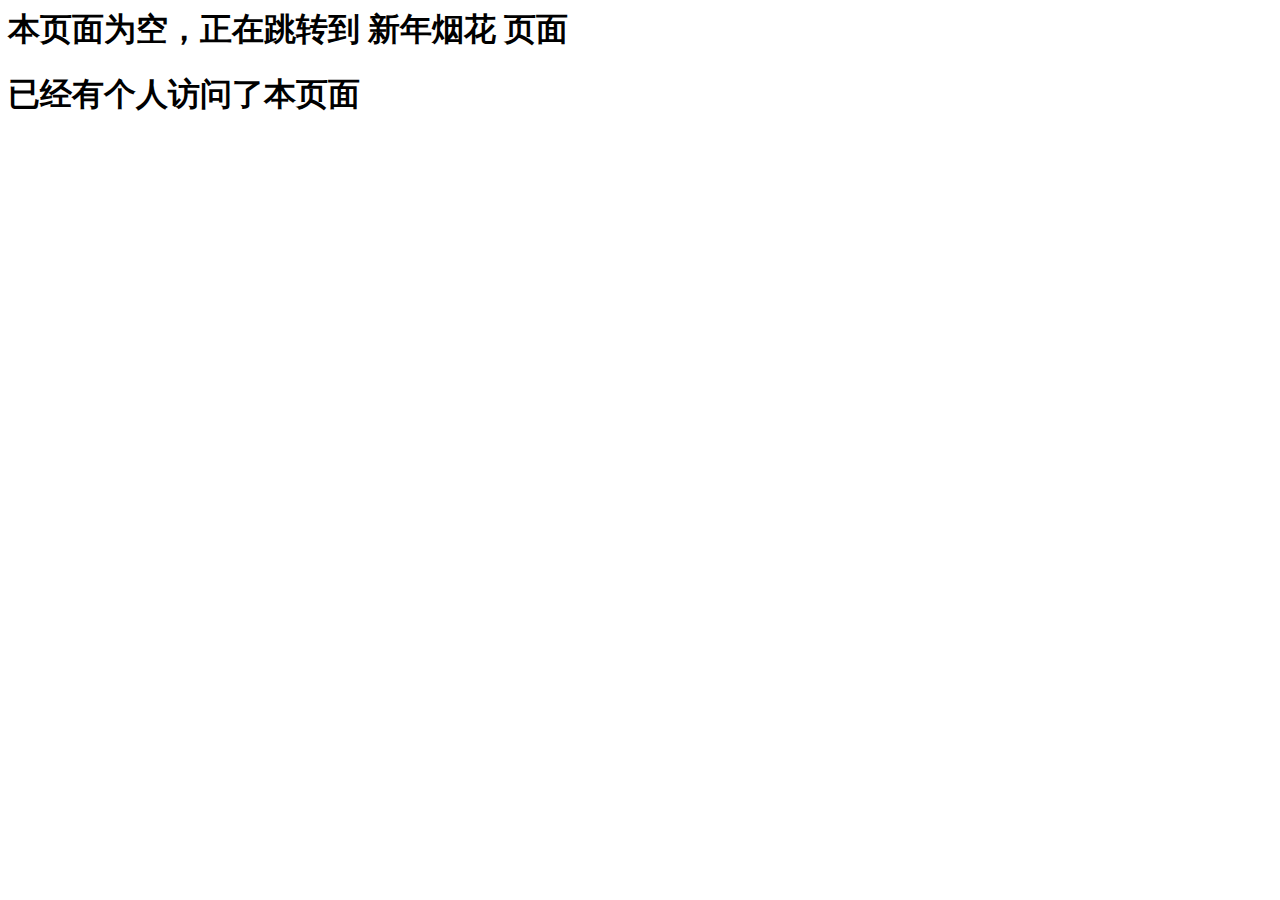
<file: 3/烟花.html>
<meta charset="utf-8">
<title>空白页</title>
<body>
<meta http-equiv="refresh" content="2;url=https://accct.cn/2401">
<meta http-equiv="refresh" content="2;url=http://accct.cn/2401">
<h1>本页面为空，正在跳转到 新年烟花 页面</h1>
<h1>已经有<span id="busuanzi_value_page_pv"></span>个人访问了本页面</h1>
<script async src="https://busuanzi.ibruce.info/busuanzi/2.3/busuanzi.pure.mini.js"></script>
</file>
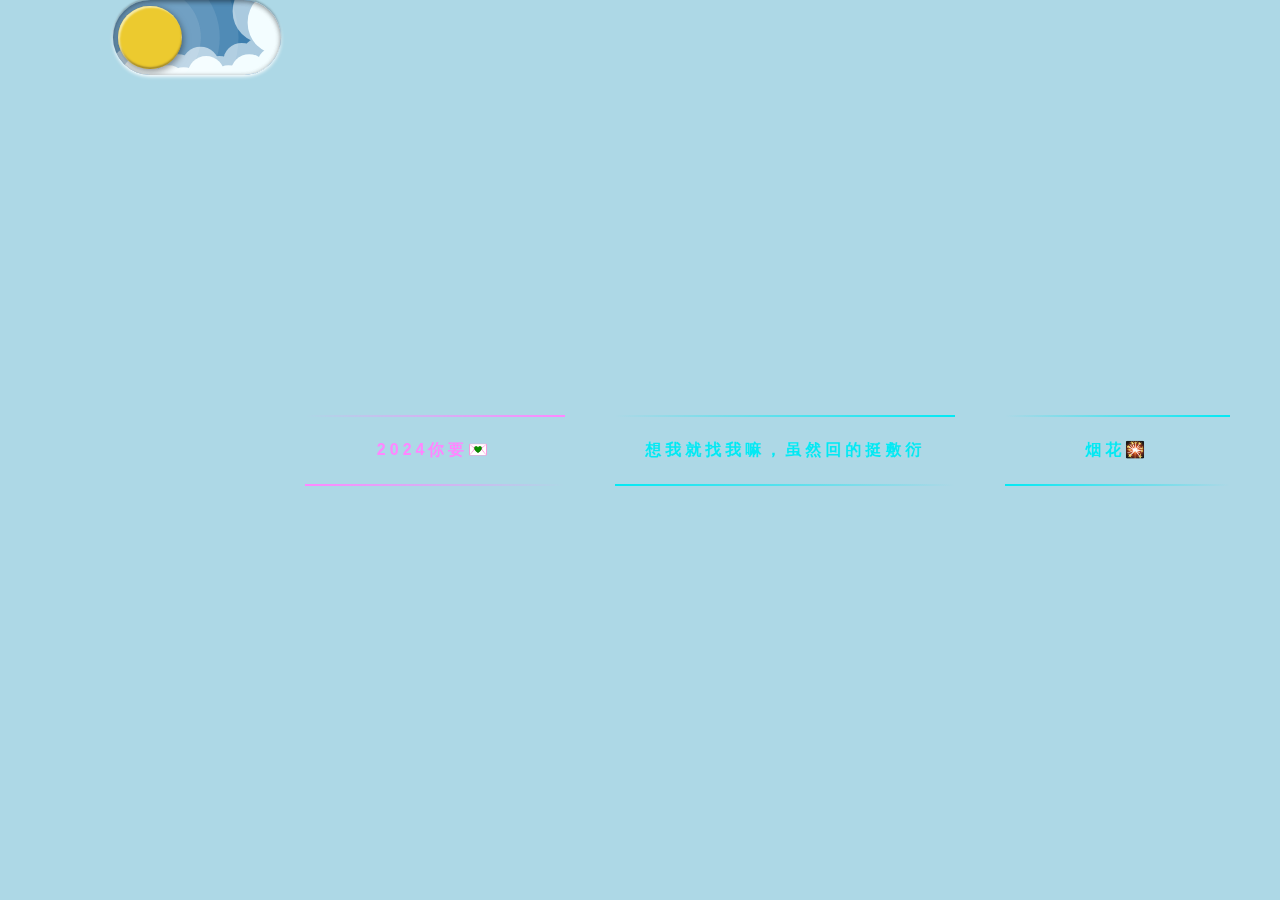
<file: 三个链接/三个链接.html>
<!doctype html>
<html>
<head>
<meta charset="utf-8">
	<link rel="stylesheet" type="text/css" href="三个链接.css">
	 <script src="三个链接.js"></script>
   <link rel="icon" href="../logo/favicon.ico" type="image/x-icon">
<title>星河</title>
</head>

<body>
<!--	夜间模式--><div class="yjms">
<label class="theme-switch" onClick="A'">
  <input type="checkbox" class="theme-switch__checkbox">
  <div class="theme-switch__container">
    <div class="theme-switch__clouds"></div>
    <div class="theme-switch__stars-container">
      <svg xmlns="http://www.w3.org/2000/svg" viewBox="0 0 144 55" fill="none">
        <path fill-rule="evenodd" clip-rule="evenodd" d="M135.831 3.00688C135.055 3.85027 134.111 4.29946 133 4.35447C134.111 4.40947 135.055 4.85867 135.831 5.71123C136.607 6.55462 136.996 7.56303 136.996 8.72727C136.996 7.95722 137.172 7.25134 137.525 6.59129C137.886 5.93124 138.372 5.39954 138.98 5.00535C139.598 4.60199 140.268 4.39114 141 4.35447C139.88 4.2903 138.936 3.85027 138.16 3.00688C137.384 2.16348 136.996 1.16425 136.996 0C136.996 1.16425 136.607 2.16348 135.831 3.00688ZM31 23.3545C32.1114 23.2995 33.0551 22.8503 33.8313 22.0069C34.6075 21.1635 34.9956 20.1642 34.9956 19C34.9956 20.1642 35.3837 21.1635 36.1599 22.0069C36.9361 22.8503 37.8798 23.2903 39 23.3545C38.2679 23.3911 37.5976 23.602 36.9802 24.0053C36.3716 24.3995 35.8864 24.9312 35.5248 25.5913C35.172 26.2513 34.9956 26.9572 34.9956 27.7273C34.9956 26.563 34.6075 25.5546 33.8313 24.7112C33.0551 23.8587 32.1114 23.4095 31 23.3545ZM0 36.3545C1.11136 36.2995 2.05513 35.8503 2.83131 35.0069C3.6075 34.1635 3.99559 33.1642 3.99559 32C3.99559 33.1642 4.38368 34.1635 5.15987 35.0069C5.93605 35.8503 6.87982 36.2903 8 36.3545C7.26792 36.3911 6.59757 36.602 5.98015 37.0053C5.37155 37.3995 4.88644 37.9312 4.52481 38.5913C4.172 39.2513 3.99559 39.9572 3.99559 40.7273C3.99559 39.563 3.6075 38.5546 2.83131 37.7112C2.05513 36.8587 1.11136 36.4095 0 36.3545ZM56.8313 24.0069C56.0551 24.8503 55.1114 25.2995 54 25.3545C55.1114 25.4095 56.0551 25.8587 56.8313 26.7112C57.6075 27.5546 57.9956 28.563 57.9956 29.7273C57.9956 28.9572 58.172 28.2513 58.5248 27.5913C58.8864 26.9312 59.3716 26.3995 59.9802 26.0053C60.5976 25.602 61.2679 25.3911 62 25.3545C60.8798 25.2903 59.9361 24.8503 59.1599 24.0069C58.3837 23.1635 57.9956 22.1642 57.9956 21C57.9956 22.1642 57.6075 23.1635 56.8313 24.0069ZM81 25.3545C82.1114 25.2995 83.0551 24.8503 83.8313 24.0069C84.6075 23.1635 84.9956 22.1642 84.9956 21C84.9956 22.1642 85.3837 23.1635 86.1599 24.0069C86.9361 24.8503 87.8798 25.2903 89 25.3545C88.2679 25.3911 87.5976 25.602 86.9802 26.0053C86.3716 26.3995 85.8864 26.9312 85.5248 27.5913C85.172 28.2513 84.9956 28.9572 84.9956 29.7273C84.9956 28.563 84.6075 27.5546 83.8313 26.7112C83.0551 25.8587 82.1114 25.4095 81 25.3545ZM136 36.3545C137.111 36.2995 138.055 35.8503 138.831 35.0069C139.607 34.1635 139.996 33.1642 139.996 32C139.996 33.1642 140.384 34.1635 141.16 35.0069C141.936 35.8503 142.88 36.2903 144 36.3545C143.268 36.3911 142.598 36.602 141.98 37.0053C141.372 37.3995 140.886 37.9312 140.525 38.5913C140.172 39.2513 139.996 39.9572 139.996 40.7273C139.996 39.563 139.607 38.5546 138.831 37.7112C138.055 36.8587 137.111 36.4095 136 36.3545ZM101.831 49.0069C101.055 49.8503 100.111 50.2995 99 50.3545C100.111 50.4095 101.055 50.8587 101.831 51.7112C102.607 52.5546 102.996 53.563 102.996 54.7273C102.996 53.9572 103.172 53.2513 103.525 52.5913C103.886 51.9312 104.372 51.3995 104.98 51.0053C105.598 50.602 106.268 50.3911 107 50.3545C105.88 50.2903 104.936 49.8503 104.16 49.0069C103.384 48.1635 102.996 47.1642 102.996 46C102.996 47.1642 102.607 48.1635 101.831 49.0069Z" fill="currentColor"></path>
      </svg>
    </div>
    <div class="theme-switch__circle-container">
      <div class="theme-switch__sun-moon-container">
        <div class="theme-switch__moon">
          <div class="theme-switch__spot"></div>
          <div class="theme-switch__spot"></div>
          <div class="theme-switch__spot"></div>
        </div>
      </div>
    </div>
  </div>
</label></div>

<a href="../1/1.html">
  <span></span>
  <span></span>
  <span></span>
  <span></span>
  &nbsp;&nbsp;&nbsp;&nbsp;&nbsp;2024你要💌&nbsp;&nbsp;&nbsp;&nbsp;&nbsp;
</a>
<a href="../2/1.1.html">
  <span></span>
  <span></span>
  <span></span>
  <span></span>
  想我就找我嘛，虽然回的挺敷衍
</a>
<a href="https://xingyingstar.github.io/luckly.github.io/%E7%83%9F%E8%8A%B1/index.html">
  <span></span>
  <span></span>
  <span></span>
  <span></span>
  &nbsp;&nbsp;&nbsp;&nbsp;&nbsp;&nbsp;烟花🎇&nbsp;&nbsp;&nbsp;&nbsp;&nbsp;&nbsp;
</a>


</body>
</html>
</file>
<file: 1/1.css>
@charset "utf-8";
/* CSS Document */
.时间计算器{
    font-size: 130px;
    font-family: 'Microsoft YaHei', sans-serif;
    color: rgb(255, 37, 146);
    animation: fadeIn 2s ease-in-out;
    }
@keyframes fadeIn {
    0% {opacity: 0;}
    100% {opacity: 1;}
  }

.列表位置{display: flex;
    margin-top: 15%;
    margin-bottom: auto;
    margin-left: 3%;
    margin-right: auto;}
</file>
<file: 1/翻转卡片+开关灯.css>
@charset "utf-8";
/* CSS Document */
/* 开关灯 */
body {display: flexbox;
  transition: all 0.5s ease;
}
body.day-mode {
background-color: white;
color: black;
}
body.night-mode {
background-color: black;
color: white;
}
.开关灯位置 {
  display: flex;
  position: fixed;
  right: 0;
  top: 0;
  justify-content: flex-end;
  align-items: flex-start;
  width: 100%;
}
.翻转卡片位置{display: flex;
  margin-top: 15%;
  margin-bottom: auto;
  margin-left: auto;
  margin-right: auto;}


/* 翻转卡片图片cover */
.card-front img {
  width: 100%;
  height: 100%;
  object-fit: cover;
}

/* 翻转卡片 */
.card {
    width: 300px;
    height: 200px;
    perspective: 1000px;
  }
  .card-inner {
    width: 100%;
    height: 100%;
    position: relative;
    transform-style: preserve-3d;
    transition: transform 0.999s;
  }
  .card:hover .card-inner {
    transform: rotateY(180deg);
  }
  .card-front,
  .card-back {
    position: absolute;
    width: 100%;
    height: 100%;
    backface-visibility: hidden;
  }
  .card-front {
    background-image: url(1.jpg);
    background-repeat: no-repeat;
    background-size: cover;
    color: #fff;
    display: flex;
    align-items: center;
    /* border: 10px solid #6A2C70; */
    border-radius: 10px;
    justify-content: center;
    font-size: 24px;
    transform: rotateY(0deg);
  }
  .card-back {
    background-image: url(1.jpg);
    background-repeat: no-repeat;
    background-size: cover;
    color: #fff;
    display: flex;
    align-items: center;
    /* border: 10px solid #F08A5D; */
    border-radius: 10px;
    justify-content: center;
    font-size: 24px;
    transform: rotateY(180deg);
  }
#checkbox {
  display: none;
}
.switch {
  position: relative;
  width: 70px;
  height: 70px;
  background-color: rgb(99, 99, 99);
  border-radius: 50%;
  z-index: 1;
  cursor: pointer;
  display: flex;
  align-items: center;
  justify-content: center;
  border: 2px solid rgb(126, 126, 126);
  box-shadow: 0px 0px 3px rgb(2, 2, 2) inset;
}
.switch svg {
  width: 1.2em;
}
.switch svg path {
  fill: rgb(48, 48, 48);
}
#checkbox:checked + .switch {
  box-shadow: 0px 0px 1px rgb(151, 243, 255) inset,
    0px 0px 2px rgb(151, 243, 255) inset, 0px 0px 10px rgb(151, 243, 255) inset,
    0px 0px 40px rgb(151, 243, 255), 0px 0px 100px rgb(151, 243, 255),
    0px 0px 5px rgb(151, 243, 255);
  border: 2px solid rgb(255, 255, 255);
  background-color: rgb(146, 180, 184);
}
#checkbox:checked + .switch svg {
  filter: drop-shadow(0px 0px 5px rgb(151, 243, 255));
}
#checkbox:checked + .switch svg path {
  fill: rgb(255, 255, 255);
}

/* 开关灯 */
#checkbox {
  display: none;
}
.switch {
  position: relative;
  width: 70px;
  height: 70px;
  background-color: rgb(99, 99, 99);
  border-radius: 50%;
  z-index: 1;
  cursor: pointer;
  display: flex;
  align-items: center;
  justify-content: center;
  border: 2px solid rgb(126, 126, 126);
  box-shadow: 0px 0px 3px rgb(2, 2, 2) inset;
}
.switch svg {
  width: 1.2em;
}
.switch svg path {
  fill: rgb(48, 48, 48);
}
#checkbox:checked + .switch {
  box-shadow: 0px 0px 1px rgb(151, 243, 255) inset,
    0px 0px 2px rgb(151, 243, 255) inset, 0px 0px 10px rgb(151, 243, 255) inset,
    0px 0px 40px rgb(151, 243, 255), 0px 0px 100px rgb(151, 243, 255),
    0px 0px 5px rgb(151, 243, 255);
  border: 2px solid rgb(255, 255, 255);
  background-color: rgb(146, 180, 184);
}
#checkbox:checked + .switch svg {
  filter: drop-shadow(0px 0px 5px rgb(151, 243, 255));
}
#checkbox:checked + .switch svg path {
  fill: rgb(255, 255, 255);
}
</file>
<file: 1/爱心.css>
@charset "utf-8";
/* CSS Document */

.heart-container-紫色 {
  --heart-color: rgb(172, 11, 230);
  position: relative;
  width: 50px;
  height: 50px;
  transition: .3s;
}
.heart-container-紫色 .checkbox {
  position: absolute;
  width: 100%;
  height: 100%;
  opacity: 0;
  z-index: 20;
  cursor: pointer;
}
.heart-container-紫色 .svg-container-紫色 {
  width: 100%;
  height: 100%;
  display: flex;
  justify-content: center;
  align-items: center;
}
.heart-container-紫色 .svg-outliner-紫色,
        .heart-container-紫色 .svg-filled-紫色 {
  fill: var(--heart-color);
  position: absolute;
}
.heart-container-紫色 .svg-filled-紫色 {
  animation: keyframes-svg-filled-紫色 1s;
  display: none;
}
.heart-container-紫色 .svg-celebrate-紫色 {
  position: absolute;
  animation: keyframes-svg-celebrate-紫色 .5s;
  animation-fill-mode: forwards;
  display: none;
  stroke: var(--heart-color);
  fill: var(--heart-color);
  stroke-width: 2px;
}
.heart-container-紫色 .checkbox:checked~.svg-container-紫色 .svg-filled-紫色 {
  display: block
}
.heart-container-紫色 .checkbox:checked~.svg-container-紫色 .svg-celebrate-紫色 {
  display: block
}
@keyframes keyframes-svg-filled-紫色 {
  0% {
    transform: scale(0);
  }

  25% {
    transform: scale(1.2);
  }

  50% {
    transform: scale(1);
    filter: brightness(1.5);
  }
}
@keyframes keyframes-svg-celebrate-紫色 {
  0% {
    transform: scale(0);
  }

  50% {
    opacity: 1;
    filter: brightness(1.5);
  }

  100% {
    transform: scale(1.4);
    opacity: 0;
    display: none;
  }
}

.heart-container-更改 {
  --heart-color: rgb(25, 201, 255);
  position: relative;
  width: 50px;
  height: 50px;
  transition: .3s;
}

.heart-container-更改 .checkbox {
  position: absolute;
  width: 100%;
  height: 100%;
  opacity: 0;
  z-index: 20;
  cursor: pointer;
}

.heart-container-更改 .svg-container-更改 {
  width: 100%;
  height: 100%;
  display: flex;
  justify-content: center;
  align-items: center;
}

.heart-container-更改 .svg-outliner-更改,
        .heart-container-更改 .svg-filled-更改 {
  fill: var(--heart-color);
  position: absolute;
}

.heart-container-更改 .svg-filled-更改 {
  animation: keyframes-svg-filled-更改 1s;
  display: none;
}

.heart-container-更改 .svg-celebrate-更改 {
  position: absolute;
  animation: keyframes-svg-celebrate-更改 .5s;
  animation-fill-mode: forwards;
  display: none;
  stroke: var(--heart-color);
  fill: var(--heart-color);
  stroke-width: 2px;
}

.heart-container-更改 .checkbox:checked~.svg-container-更改 .svg-filled-更改 {
  display: block
}

.heart-container-更改 .checkbox:checked~.svg-container-更改 .svg-celebrate-更改 {
  display: block
}

@keyframes keyframes-svg-filled-更改 {
  0% {
    transform: scale(0);
  }

  25% {
    transform: scale(1.2);
  }

  50% {
    transform: scale(1);
    filter: brightness(1.5);
  }
}

@keyframes keyframes-svg-celebrate-更改 {
  0% {
    transform: scale(0);
  }

  50% {
    opacity: 1;
    filter: brightness(1.5);
  }

  100% {
    transform: scale(1.4);
    opacity: 0;
    display: none;
  }
}

.heart-container-黄色 {
  --heart-color: rgb(236, 255, 65);
  position: relative;
  width: 50px;
  height: 50px;
  transition: .3s;
}

.heart-container-黄色 .checkbox {
  position: absolute;
  width: 100%;
  height: 100%;
  opacity: 0;
  z-index: 20;
  cursor: pointer;
}

.heart-container-黄色 .svg-container-黄色 {
  width: 100%;
  height: 100%;
  display: flex;
  justify-content: center;
  align-items: center;
}

.heart-container-黄色 .svg-outliner-黄色,
        .heart-container-黄色 .svg-filled-黄色 {
  fill: var(--heart-color);
  position: absolute;
}

.heart-container-黄色 .svg-filled-黄色 {
  animation: keyframes-svg-filled-黄色 1s;
  display: none;
}

.heart-container-黄色 .svg-celebrate-黄色 {
  position: absolute;
  animation: keyframes-svg-celebrate-黄色 .5s;
  animation-fill-mode: forwards;
  display: none;
  stroke: var(--heart-color);
  fill: var(--heart-color);
  stroke-width: 2px;
}

.heart-container-黄色 .checkbox:checked~.svg-container-黄色 .svg-filled-黄色 {
  display: block
}

.heart-container-黄色 .checkbox:checked~.svg-container-黄色 .svg-celebrate-黄色 {
  display: block
}

@keyframes keyframes-svg-filled-黄色 {
  0% {
    transform: scale(0);
  }

  25% {
    transform: scale(1.2);
  }

  50% {
    transform: scale(1);
    filter: brightness(1.5);
  }
}

@keyframes keyframes-svg-celebrate-黄色 {
  0% {
    transform: scale(0);
  }

  50% {
    opacity: 1;
    filter: brightness(1.5);
  }

  100% {
    transform: scale(1.4);
    opacity: 0;
    display: none;
  }
}


.heart-container-粉色 {
  --heart-color: rgb(255, 91, 137);
  position: relative;
  width: 50px;
  height: 50px;
  transition: .3s;
}

.heart-container-粉色 .checkbox {
  position: absolute;
  width: 100%;
  height: 100%;
  opacity: 0;
  z-index: 20;
  cursor: pointer;
}

.heart-container-粉色 .svg-container-粉色 {
  width: 100%;
  height: 100%;
  display: flex;
  justify-content: center;
  align-items: center;
}

.heart-container-粉色 .svg-outliner-粉色,
        .heart-container-粉色 .svg-filled-粉色 {
  fill: var(--heart-color);
  position: absolute;
}

.heart-container-粉色 .svg-filled-粉色 {
  animation: keyframes-svg-filled-粉色 1s;
  display: none;
}

.heart-container-粉色 .svg-celebrate-粉色 {
  position: absolute;
  animation: keyframes-svg-celebrate-粉色 .5s;
  animation-fill-mode: forwards;
  display: none;
  stroke: var(--heart-color);
  fill: var(--heart-color);
  stroke-width: 2px;
}

.heart-container-粉色 .checkbox:checked~.svg-container-粉色 .svg-filled-粉色 {
  display: block
}

.heart-container-粉色 .checkbox:checked~.svg-container-粉色 .svg-celebrate-粉色 {
  display: block
}

@keyframes keyframes-svg-filled-粉色 {
  0% {
    transform: scale(0);
  }

  25% {
    transform: scale(1.2);
  }

  50% {
    transform: scale(1);
    filter: brightness(1.5);
  }
}

@keyframes keyframes-svg-celebrate-粉色 {
  0% {
    transform: scale(0);
  }

  50% {
    opacity: 1;
    filter: brightness(1.5);
  }

  100% {
    transform: scale(1.4);
    opacity: 0;
    display: none;
  }
}

.heart-container-蓝色 {
  --heart-color: #2a99ff;
  position: relative;
  width: 50px;
  height: 50px;
  transition: .3s;
}

.heart-container-蓝色 .checkbox {
  position: absolute;
  width: 100%;
  height: 100%;
  opacity: 0;
  z-index: 20;
  cursor: pointer;
}

.heart-container-蓝色 .svg-container-蓝色 {
  width: 100%;
  height: 100%;
  display: flex;
  justify-content: center;
  align-items: center;
}

.heart-container-蓝色 .svg-outliner-蓝色,
        .heart-container-蓝色 .svg-filled-蓝色 {
  fill: var(--heart-color);
  position: absolute;
}

.heart-container-蓝色 .svg-filled-蓝色 {
  animation: keyframes-svg-filled-蓝色 1s;
  display: none;
}

.heart-container-蓝色 .svg-celebrate-蓝色 {
  position: absolute;
  animation: keyframes-svg-celebrate-蓝色 .5s;
  animation-fill-mode: forwards;
  display: none;
  stroke: var(--heart-color);
  fill: var(--heart-color);
  stroke-width: 2px;
}

.heart-container-蓝色 .checkbox:checked~.svg-container-蓝色 .svg-filled-蓝色 {
  display: block
}

.heart-container-蓝色 .checkbox:checked~.svg-container-蓝色 .svg-celebrate-蓝色 {
  display: block
}

@keyframes keyframes-svg-filled-蓝色 {
  0% {
    transform: scale(0);
  }

  25% {
    transform: scale(1.2);
  }

  50% {
    transform: scale(1);
    filter: brightness(1.5);
  }
}

@keyframes keyframes-svg-celebrate-蓝色 {
  0% {
    transform: scale(0);
  }

  50% {
    opacity: 1;
    filter: brightness(1.5);
  }

  100% {
    transform: scale(1.4);
    opacity: 0;
    display: none;
  }
}

.heart-container-红色 {
  --heart-color: hsl(0, 100%, 55%);
  position: relative;
  width: 50px;
  height: 50px;
  transition: .3s;
}

.heart-container-红色 .checkbox {
  position: absolute;
  width: 100%;
  height: 100%;
  opacity: 0;
  z-index: 20;
  cursor: pointer;
}

.heart-container-红色 .svg-container-红色 {
  width: 100%;
  height: 100%;
  display: flex;
  justify-content: center;
  align-items: center;
}

.heart-container-红色 .svg-outliner-红色,
        .heart-container-红色 .svg-filled-红色 {
  fill: var(--heart-color);
  position: absolute;
}

.heart-container-红色 .svg-filled-红色 {
  animation: keyframes-svg-filled-红色 1s;
  display: none;
}

.heart-container-红色 .svg-celebrate-红色 {
  position: absolute;
  animation: keyframes-svg-celebrate-红色 .5s;
  animation-fill-mode: forwards;
  display: none;
  stroke: var(--heart-color);
  fill: var(--heart-color);
  stroke-width: 2px;
}

.heart-container-红色 .checkbox:checked~.svg-container-红色 .svg-filled-红色 {
  display: block
}

.heart-container-红色 .checkbox:checked~.svg-container-红色 .svg-celebrate-红色 {
  display: block
}

@keyframes keyframes-svg-filled-红色 {
  0% {
    transform: scale(0);
  }

  25% {
    transform: scale(1.2);
  }

  50% {
    transform: scale(1);
    filter: brightness(1.5);
  }
}

@keyframes keyframes-svg-celebrate-红色 {
  0% {
    transform: scale(0);
  }

  50% {
    opacity: 1;
    filter: brightness(1.5);
  }

  100% {
    transform: scale(1.4);
    opacity: 0;
    display: none;
  }
}
</file>
<file: 1/爱心位置.css>
@charset "utf-8";
/* CSS Document */
.A{position: absolute;
    top: vh;
    left: vw}
.A1{position: absolute;
    top: 30vh;
    left: 55vw}
.A2{position: absolute;
    top: 60vh;
    left: 65vw}
.A3{position: absolute;
    top: 10vh;
    left: 21vw}
.A4{position: absolute;
    top: 45vh;
    left: 36vw}
.A5{position: absolute;
    top: 35vh;
    left: 6vw}
.A6{position: absolute;
    top: 48vh;
    left: 20vw}
.A7{position: absolute;
    top: 10vh;
    left: 90vw}
.A8{position: absolute;
    top: 8vh;
    left: 72vw}
.A9{position: absolute;
    top: 60vh;
    left: 7vw}
.A10{position: absolute;
    top: 80vh;
    left: 3vw}
.A11{position: absolute;
    top: 76vh;
    left: 46vw}
.A12{position: absolute;
    top: 20vh;
    left: 40vw}
.A13{position: absolute;
    top: 11vh;
    left: 32vw}
.A14{position: absolute;
    top: 67vh;
    left: 35vw}
.A15{position: absolute;
    top: 7vh;
    left: 8vw}

.B3{position: absolute;
    top: 38vh;
    left: 91vw}
.B1{position: absolute;
    top: 69vh;
    left: 15vw}
.B2{position: absolute;
    top: 76vh;
    left: 77vw}

.C3{position: absolute;
    top: 16vh;
    left: 89vw}
.C1{position: absolute;
    top: 22vh;
    left: 16vw}
.C2{position: absolute;
    top: 80vh;
    left: 26vw}

.D3{position: absolute;
    top: 52vh;
    left: 89vw}
.D1{position: absolute;
    top: 28vh;
    left: 44vw}
.D2{position: absolute;
    top: 73vh;
    left: 61vw}

.E1{position: absolute;
    top: 16vh;
    left: 49vw}
.E2{position: absolute;
    top: 34vh;
    left: 67vw}
.E3{position: absolute;
    top: 27vh;
    left: 76vw}
</file>
<file: 1/列表.css>
@charset "utf-8";
/* CSS Document */

/* body{background-color: black;} */

.列表位置{position: absolute;
  top: 50vh;
  left: 5vw}

.checkbox-label {
    font-size: 22px;
    color: #fefefe;
    padding: 10px 50px 10px 5px;
    font-family: Arial, Helvetica, sans-serif;
    user-select: none;
    display: flex;
    position: relative;
    align-items: center;
    transition: all 0.3s;
  }
  
  .checkbox {
    width: 35px;
    height: 35px;
    cursor: pointer;
    margin-right: -22px;
    appearance: none;
    border-radius: 5px;
    background-color: #64ccc5;
    z-index: 2;
    transition: all 0.3s;
  }
  
  .container {
    width: 35px;
    height: 35px;
    position: relative;
    top: 4px;
    left: -8%;
    border-radius: 5px;
    background-color: #dafffb;
    transition: all 0.3s;
  }
  
  .checkbox::before {
    content: "";
    background-color: #ffc8c8;
    position: relative;
    display: flex;
    top: 45%;
    left: 50%;
    width: 55px;
    height: 3px;
    border-radius: 25px;
    transform: translate(100px, 0px) scale(0);
    transition: ease-out 0.15s;
  }
  
  .checkbox:checked::before {
    transform: translateX(2em);
    top: 12px;
    transition: ease-out 0.15s;
  }
  
  .checkbox:hover {
    transform: translate(4px, 4px);
    transition: ease-out 0.15s;
    background-color: #ffc8c8;
  }
  
  .checkbox:checked {
    transform: translate(4px, 4px);
    transition: ease-out 0.15s;
    background-color: #ffc8c8;
  }
  
  .svg-icon {
    position: absolute;
    width: 25px;
    height: 25px;
    display: flex;
    z-index: 3;
    top: 35%;
    left: 11%;
    color: #fefefe;
    font-family: "Gill Sans", "Gill Sans MT", Calibri, "Trebuchet MS", sans-serif;
    transform: rotate(0deg) scale(0);
    transition: ease-in 0.2s;
  }
  
  .checkbox:checked ~ .svg-icon {
    transform: rotate(360deg) scale(1);
    transition: ease-in 0.2s;
  }
</file>
<file: 三个链接/三个链接.css>
@charset "utf-8";
/* CSS Document */


body {
  transition: background-color 0.5s;  /* 动画过渡效果 */
}

body.day-theme {
  background-color: lightblue;
  color: black;
}

body.night-theme {
  background-color: black;
  color: white;
}




.yjms{width: 10%;
	height: auto;
	margin-top: 5%px;
	margin-bottom: auto;
	margin-left: auto;
	margin-right: 5%;}
/*	夜间模式*/
.theme-switch {
  --toggle-size: 30px;
  /* the size is adjusted using font-size,
     this is not transform scale,
     so you can choose any size */
  --container-width: 5.625em;
  --container-height: 2.5em;
  --container-radius: 6.25em;
  /* radius 0 - minecraft mode :) */
  --container-light-bg: #3D7EAE;
  --container-night-bg: #1D1F2C;
  --circle-container-diameter: 3.375em;
  --sun-moon-diameter: 2.125em;
  --sun-bg: #ECCA2F;
  --moon-bg: #C4C9D1;
  --spot-color: #959DB1;
  --circle-container-offset: calc((var(--circle-container-diameter) - var(--container-height)) / 2 * -1);
  --stars-color: #fff;
  --clouds-color: #F3FDFF;
  --back-clouds-color: #AACADF;
  --transition: .5s cubic-bezier(0, -0.02, 0.4, 1.25);
  --circle-transition: .3s cubic-bezier(0, -0.02, 0.35, 1.17);
}
.theme-switch, .theme-switch *, .theme-switch *::before, .theme-switch *::after {
  -webkit-box-sizing: border-box;
  box-sizing: border-box;
  margin: 0;
  padding: 0;
  font-size: var(--toggle-size);
}
.theme-switch__container {
  width: var(--container-width);
  height: var(--container-height);
  background-color: var(--container-light-bg);
  border-radius: var(--container-radius);
  overflow: hidden;
  cursor: pointer;
  -webkit-box-shadow: 0em -0.062em 0.062em rgba(0, 0, 0, 0.25), 0em 0.062em 0.125em rgba(255, 255, 255, 0.94);
  box-shadow: 0em -0.062em 0.062em rgba(0, 0, 0, 0.25), 0em 0.062em 0.125em rgba(255, 255, 255, 0.94);
  -webkit-transition: var(--transition);
  -o-transition: var(--transition);
  transition: var(--transition);
  position: relative;
}
.theme-switch__container::before {
  content: "";
  position: absolute;
  z-index: 1;
  inset: 0;
  -webkit-box-shadow: 0em 0.05em 0.187em rgba(0, 0, 0, 0.25) inset, 0em 0.05em 0.187em rgba(0, 0, 0, 0.25) inset;
  box-shadow: 0em 0.05em 0.187em rgba(0, 0, 0, 0.25) inset, 0em 0.05em 0.187em rgba(0, 0, 0, 0.25) inset;
  border-radius: var(--container-radius)
}
.theme-switch__checkbox {
  display: none;
}
.theme-switch__circle-container {
  width: var(--circle-container-diameter);
  height: var(--circle-container-diameter);
  background-color: rgba(255, 255, 255, 0.1);
  position: absolute;
  left: var(--circle-container-offset);
  top: var(--circle-container-offset);
  border-radius: var(--container-radius);
  -webkit-box-shadow: inset 0 0 0 3.375em rgba(255, 255, 255, 0.1), inset 0 0 0 3.375em rgba(255, 255, 255, 0.1), 0 0 0 0.625em rgba(255, 255, 255, 0.1), 0 0 0 1.25em rgba(255, 255, 255, 0.1);
  box-shadow: inset 0 0 0 3.375em rgba(255, 255, 255, 0.1), inset 0 0 0 3.375em rgba(255, 255, 255, 0.1), 0 0 0 0.625em rgba(255, 255, 255, 0.1), 0 0 0 1.25em rgba(255, 255, 255, 0.1);
  display: -webkit-box;
  display: -ms-flexbox;
  display: flex;
  -webkit-transition: var(--circle-transition);
  -o-transition: var(--circle-transition);
  transition: var(--circle-transition);
  pointer-events: none;
}
.theme-switch__sun-moon-container {
  pointer-events: auto;
  position: relative;
  z-index: 2;
  width: var(--sun-moon-diameter);
  height: var(--sun-moon-diameter);
  margin: auto;
  border-radius: var(--container-radius);
  background-color: var(--sun-bg);
  -webkit-box-shadow: 0.062em 0.062em 0.062em 0em rgba(254, 255, 239, 0.61) inset, 0em -0.062em 0.062em 0em #a1872a inset;
  box-shadow: 0.062em 0.062em 0.062em 0em rgba(254, 255, 239, 0.61) inset, 0em -0.062em 0.062em 0em #a1872a inset;
  -webkit-filter: drop-shadow(0.062em 0.125em 0.125em rgba(0, 0, 0, 0.25)) drop-shadow(0em 0.062em 0.125em rgba(0, 0, 0, 0.25));
  filter: drop-shadow(0.062em 0.125em 0.125em rgba(0, 0, 0, 0.25)) drop-shadow(0em 0.062em 0.125em rgba(0, 0, 0, 0.25));
  overflow: hidden;
  -webkit-transition: var(--transition);
  -o-transition: var(--transition);
  transition: var(--transition);
}
.theme-switch__moon {
  -webkit-transform: translateX(100%);
  -ms-transform: translateX(100%);
  transform: translateX(100%);
  width: 100%;
  height: 100%;
  background-color: var(--moon-bg);
  border-radius: inherit;
  -webkit-box-shadow: 0.062em 0.062em 0.062em 0em rgba(254, 255, 239, 0.61) inset, 0em -0.062em 0.062em 0em #969696 inset;
  box-shadow: 0.062em 0.062em 0.062em 0em rgba(254, 255, 239, 0.61) inset, 0em -0.062em 0.062em 0em #969696 inset;
  -webkit-transition: var(--transition);
  -o-transition: var(--transition);
  transition: var(--transition);
  position: relative;
}
.theme-switch__spot {
  position: absolute;
  top: 0.75em;
  left: 0.312em;
  width: 0.75em;
  height: 0.75em;
  border-radius: var(--container-radius);
  background-color: var(--spot-color);
  -webkit-box-shadow: 0em 0.0312em 0.062em rgba(0, 0, 0, 0.25) inset;
  box-shadow: 0em 0.0312em 0.062em rgba(0, 0, 0, 0.25) inset;
}
.theme-switch__spot:nth-of-type(2) {
  width: 0.375em;
  height: 0.375em;
  top: 0.937em;
  left: 1.375em;
}
.theme-switch__spot:nth-last-of-type(3) {
  width: 0.25em;
  height: 0.25em;
  top: 0.312em;
  left: 0.812em;
}
.theme-switch__clouds {
  width: 1.25em;
  height: 1.25em;
  background-color: var(--clouds-color);
  border-radius: var(--container-radius);
  position: absolute;
  bottom: -0.625em;
  left: 0.312em;
  -webkit-box-shadow: 0.937em 0.312em var(--clouds-color), -0.312em -0.312em var(--back-clouds-color), 1.437em 0.375em var(--clouds-color), 0.5em -0.125em var(--back-clouds-color), 2.187em 0 var(--clouds-color), 1.25em -0.062em var(--back-clouds-color), 2.937em 0.312em var(--clouds-color), 2em -0.312em var(--back-clouds-color), 3.625em -0.062em var(--clouds-color), 2.625em 0em var(--back-clouds-color), 4.5em -0.312em var(--clouds-color), 3.375em -0.437em var(--back-clouds-color), 4.625em -1.75em 0 0.437em var(--clouds-color), 4em -0.625em var(--back-clouds-color), 4.125em -2.125em 0 0.437em var(--back-clouds-color);
  box-shadow: 0.937em 0.312em var(--clouds-color), -0.312em -0.312em var(--back-clouds-color), 1.437em 0.375em var(--clouds-color), 0.5em -0.125em var(--back-clouds-color), 2.187em 0 var(--clouds-color), 1.25em -0.062em var(--back-clouds-color), 2.937em 0.312em var(--clouds-color), 2em -0.312em var(--back-clouds-color), 3.625em -0.062em var(--clouds-color), 2.625em 0em var(--back-clouds-color), 4.5em -0.312em var(--clouds-color), 3.375em -0.437em var(--back-clouds-color), 4.625em -1.75em 0 0.437em var(--clouds-color), 4em -0.625em var(--back-clouds-color), 4.125em -2.125em 0 0.437em var(--back-clouds-color);
  -webkit-transition: 0.5s cubic-bezier(0, -0.02, 0.4, 1.25);
  -o-transition: 0.5s cubic-bezier(0, -0.02, 0.4, 1.25);
  transition: 0.5s cubic-bezier(0, -0.02, 0.4, 1.25);
}
.theme-switch__stars-container {
  position: absolute;
  color: var(--stars-color);
  top: -100%;
  left: 0.312em;
  width: 2.75em;
  height: auto;
  -webkit-transition: var(--transition);
  -o-transition: var(--transition);
  transition: var(--transition);
}
/* actions */
.theme-switch__checkbox:checked + .theme-switch__container {
  background-color: var(--container-night-bg);
}
.theme-switch__checkbox:checked + .theme-switch__container .theme-switch__circle-container {
  left: calc(100% - var(--circle-container-offset) - var(--circle-container-diameter));
}
.theme-switch__checkbox:checked + .theme-switch__container .theme-switch__circle-container:hover {
  left: calc(100% - var(--circle-container-offset) - var(--circle-container-diameter) - 0.187em)
}
.theme-switch__circle-container:hover {
  left: calc(var(--circle-container-offset) + 0.187em);
}
.theme-switch__checkbox:checked + .theme-switch__container .theme-switch__moon {
  -webkit-transform: translate(0);
  -ms-transform: translate(0);
  transform: translate(0);
}
.theme-switch__checkbox:checked + .theme-switch__container .theme-switch__clouds {
  bottom: -4.062em;
}
.theme-switch__checkbox:checked + .theme-switch__container .theme-switch__stars-container {
  top: 50%;
  -webkit-transform: translateY(-50%);
  -ms-transform: translateY(-50%);
  transform: translateY(-50%);
}





/* 三颗按钮 */
@import url('https://fonts.googleapis.com/css2?family=Raleway:wght@400;700&display=swap');
*{
    margin: 0;
    padding: 0;
    box-sizing: border-box;
}
body{
    display: flex;
    justify-content: center;
    align-items: center;
    height: 100vh;
    background: #050801;
    font-family: 'Raleway', sans-serif;
    font-weight: bold;
}
a{
    position: relative;
    display: inline-block;
    padding: 25px 30px;
    margin: 40px 0;
    color: #03e9f4;
    text-decoration: none;
    text-transform: uppercase;
    transition: 0.5s;
    letter-spacing: 4px;
    overflow: hidden;
    margin-right: 50px;
   
}
a:hover{
    background: #03e9f4;
    color: #050801;
    box-shadow: 0 0 5px #03e9f4,
                0 0 25px #03e9f4,
                0 0 50px #03e9f4,
                0 0 200px #03e9f4;
     -webkit-box-reflect:below 1px linear-gradient(transparent, #0005);
}
a:nth-child(1){
    filter: hue-rotate(270deg);
}
a:nth-child(2){
    filter: hue-rotate(110deg);
}
a span{
    position: absolute;
    display: block;
}
a span:nth-child(1){
    top: 0;
    left: 0;
    width: 100%;
    height: 2px;
    background: linear-gradient(90deg,transparent,#03e9f4);
    animation: animate1 1s linear infinite;
}
@keyframes animate1{
    0%{
        left: -100%;
    }
    50%,100%{
        left: 100%;
    }
}
a span:nth-child(2){
    top: -100%;
    right: 0;
    width: 2px;
    height: 100%;
    background: linear-gradient(180deg,transparent,#03e9f4);
    animation: animate2 1s linear infinite;
    animation-delay: 0.25s;
}
@keyframes animate2{
    0%{
        top: -100%;
    }
    50%,100%{
        top: 100%;
    }
}
a span:nth-child(3){
    bottom: 0;
    right: 0;
    width: 100%;
    height: 2px;
    background: linear-gradient(270deg,transparent,#03e9f4);
    animation: animate3 1s linear infinite;
    animation-delay: 0.50s;
}
@keyframes animate3{
    0%{
        right: -100%;
    }
    50%,100%{
        right: 100%;
    }
}


a span:nth-child(4){
    bottom: -100%;
    left: 0;
    width: 2px;
    height: 100%;
    background: linear-gradient(360deg,transparent,#03e9f4);
    animation: animate4 1s linear infinite;
    animation-delay: 0.75s;
}
@keyframes animate4{
    0%{
        bottom: -100%;
    }
    50%,100%{
        bottom: 100%;
    }
}
</file>
